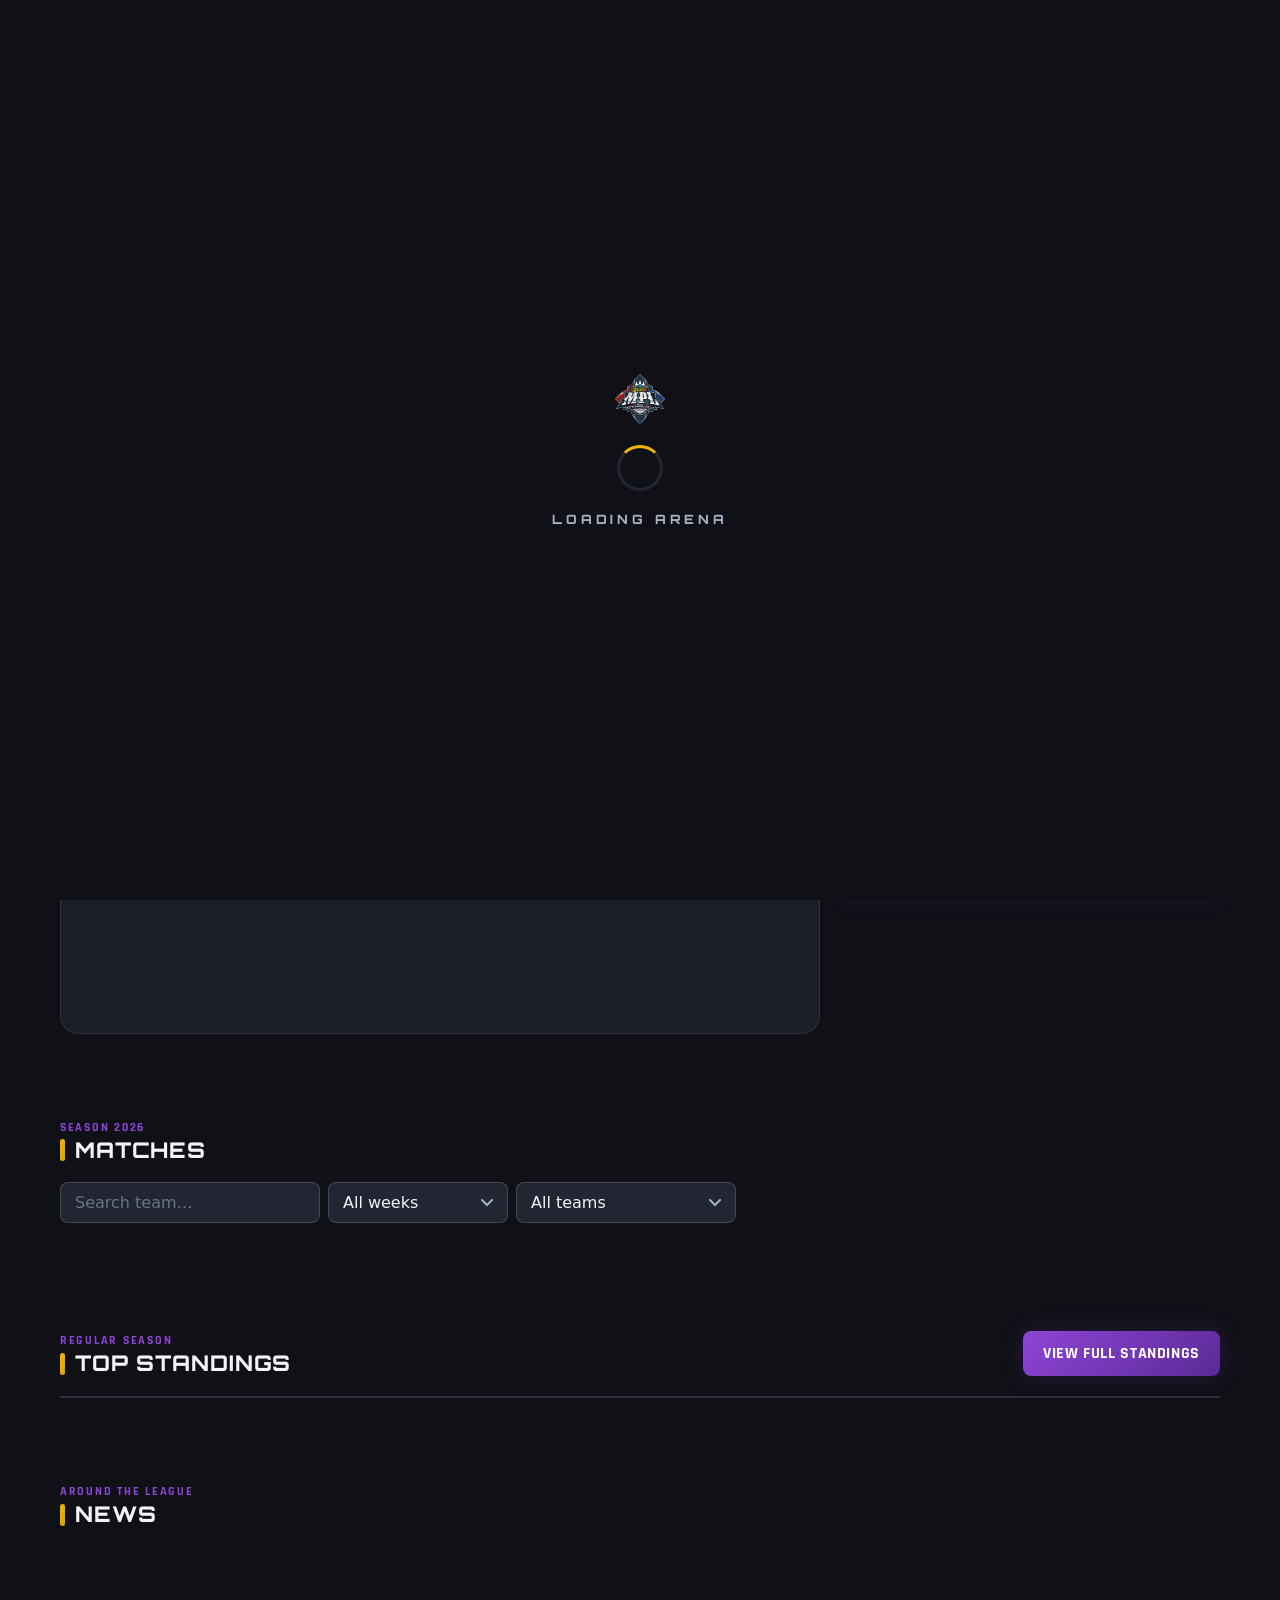
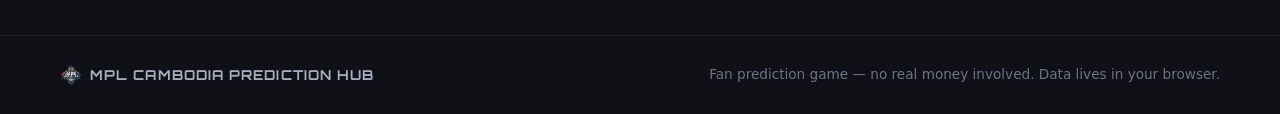
<file: index.html>
<!DOCTYPE html>
<html lang="en">
<head>
  <meta charset="UTF-8">
  <meta name="viewport" content="width=device-width, initial-scale=1.0">
  <title>MPL Cambodia Prediction Hub — Home</title>
  <meta name="description" content="MPL Cambodia esports prediction hub — live stream, upcoming matches, standings and fan predictions.">
  <link rel="icon" type="image/svg+xml" href="assets/favicon.svg">
  <link rel="stylesheet" href="css/style.css">
</head>
<body data-page="home">
  <!-- Boot loader -->
  <div class="loader" id="loader" role="status" aria-label="Loading">
    <img class="l-mark" src="assets/favicon.svg" alt="MPL Cambodia">
    <div class="l-ring"></div>
    <div class="l-text">Loading arena</div>
  </div>

  <!-- Navigation -->
  <nav class="nav" data-component="nav-main">
    <div class="container nav-inner">
      <a class="nav-brand" href="index.html" aria-label="MPL Cambodia home">
        <img src="assets/favicon.svg" alt="">
        <span>MPL <span class="accent">Cambodia</span></span>
      </a>
      <ul class="nav-links" id="navLinks">
        <li><a href="index.html" data-nav="home" class="active">Home</a></li>
        <li><a href="standings.html" data-nav="standings">Standings</a></li>
        <li><a href="predictions.html" data-nav="predictions">Predictions</a></li>
        <li><a href="profile.html" data-nav="profile">Profile</a></li>
        <li class="admin-link hidden"><a href="admin.html" data-nav="admin">Admin</a></li>
      </ul>
      <div class="nav-actions">
        <div id="navUserArea"></div>
        <button class="burger" id="burger" aria-label="Toggle navigation menu" aria-expanded="false">
          <span></span><span></span><span></span>
        </button>
      </div>
    </div>
  </nav>

  <main id="main">
    <!-- Hero -->
    <section class="hero">
      <img class="hero-bg" src="assets/img/hero-arena.jpg" alt="Esports arena stage with glowing trophy" loading="eager">
      <div class="container hero-inner">
        <span class="eyebrow">MPL Cambodia · Season 2026</span>
        <h1>Predict. Watch. <span class="gold">Win.</span></h1>
        <p>Lock in your predictions for every MPL Cambodia match, climb the leaderboard, and prove you know the meta.</p>
        <div class="hero-cta">
          <a class="btn btn-gold" href="predictions.html">Make predictions</a>
          <a class="btn btn-ghost" href="standings.html">View standings</a>
        </div>
      </div>
    </section>

    <!-- Live stream -->
    <section class="section" aria-labelledby="streamH">
      <div class="container">
        <div class="section-head">
          <div>
            <span class="eyebrow" id="streamEyebrow">Official broadcast</span>
            <h2 class="section-title" id="streamH">Live stream</h2>
          </div>
          <span id="liveBadge"></span>
        </div>
        <div class="grid stream-grid" style="grid-template-columns: 2fr 1fr;">
          <div class="stream-panel" id="streamPanel"></div>
          <aside class="stream-side">
            <div class="card glass">
              <div class="eyebrow">Now on air</div>
              <h3 class="mt-8" id="streamTitle">MPL Cambodia Official Stream</h3>
              <p class="text-2 mt-8" id="streamSub">The official broadcast of the MPL Cambodia 2026 regular season.</p>
            </div>
            <div class="card glass">
              <div class="eyebrow">Next match</div>
              <div id="nextMatchMini" class="mt-8"></div>
            </div>
            <a class="btn btn-violet btn-block" href="#" id="watchBtn" target="_blank" rel="noopener" aria-label="Open the YouTube stream in a new tab">Open on YouTube</a>
          </aside>
        </div>
      </div>
    </section>

    <!-- Upcoming matches -->
    <section class="section" aria-labelledby="matchesH">
      <div class="container">
        <div class="section-head">
          <div>
            <span class="eyebrow" id="matchesWeekLabel">Season 2026</span>
            <h2 class="section-title" id="matchesH">Matches</h2>
          </div>
        </div>
        <div class="flex gap-8 mb-24">
          <input class="input" id="matchSearch" placeholder="Search team…" aria-label="Search matches by team" style="max-width:260px;">
          <select class="select" id="weekFilter" aria-label="Filter by week" style="max-width:180px;">
            <option value="all">All weeks</option>
          </select>
          <select class="select" id="teamFilter" aria-label="Filter by team" style="max-width:220px;">
            <option value="all">All teams</option>
          </select>
        </div>
        <div class="grid grid-3" id="matchGrid"></div>
        <div class="empty hidden" id="matchEmpty">
          <div class="e-icon">🎮</div>
          <div>No matches match your filters.</div>
        </div>
      </div>
    </section>

    <!-- Small standings -->
    <section class="section" aria-labelledby="standH">
      <div class="container">
        <div class="section-head">
          <div>
            <span class="eyebrow">Regular season</span>
            <h2 class="section-title" id="standH">Top standings</h2>
          </div>
          <a class="btn btn-violet" href="standings.html">View full standings</a>
        </div>
        <div class="table-wrap" id="miniStandings"></div>
      </div>
    </section>

    <!-- News -->
    <section class="section" aria-labelledby="newsH">
      <div class="container">
        <div class="section-head">
          <div>
            <span class="eyebrow">Around the league</span>
            <h2 class="section-title" id="newsH">News</h2>
          </div>
        </div>
        <div class="grid grid-3" id="newsGrid"></div>
      </div>
    </section>
  </main>

  <!-- Footer -->
  <footer class="footer">
    <div class="container footer-inner">
      <div class="brand"><img src="assets/favicon.svg" alt="">MPL Cambodia Prediction Hub</div>
      <div>Fan prediction game — no real money involved. Data lives in your browser.</div>
    </div>
  </footer>

  <!-- Auth modal -->
  <div class="modal-overlay" id="authModal" aria-hidden="true">
    <div class="modal" role="dialog" aria-modal="true" aria-labelledby="authTitle">
      <div class="m-head">
        <h3 class="m-title" id="authTitle">Login</h3>
        <button class="m-close" id="authClose" aria-label="Close dialog">×</button>
      </div>
      <div class="auth-tabs">
        <button class="active" data-atab="login" type="button">Login</button>
        <button data-atab="register" type="button">Create account</button>
      </div>
      <form id="authForm" novalidate>
        <div class="field">
          <label for="authUser">Username</label>
          <input class="input" id="authUser" autocomplete="username" placeholder="Your username" required>
        </div>
        <div class="field">
          <label for="authPass">Password</label>
          <input class="input" id="authPass" type="password" autocomplete="current-password" placeholder="••••••••" required>
        </div>
        <p class="form-error hidden" id="authError"></p>
        <button class="btn btn-gold btn-block" type="submit" id="authSubmit">Login</button>
        <p class="form-note">Demo build — accounts are stored in your browser's LocalStorage only.</p>
      </form>
    </div>
  </div>

  <!-- Toast stack -->
  <div class="toast-stack" id="toastStack" aria-live="polite"></div>

    <script src="js/utils.js"></script>
  <script src="js/supabase-config.js"></script>
  <script src="assets/vendor/supabase.min.js"></script>
  <script src="js/store.js"></script>
  <script src="js/auth.js"></script>
  <script src="js/scoring.js"></script>
  <script src="js/cloud.js"></script>
  <script src="js/ui.js"></script>
  <script src="js/pages/home.js"></script>
  <script src="js/app.js"></script>
</body>
</html>
</file>
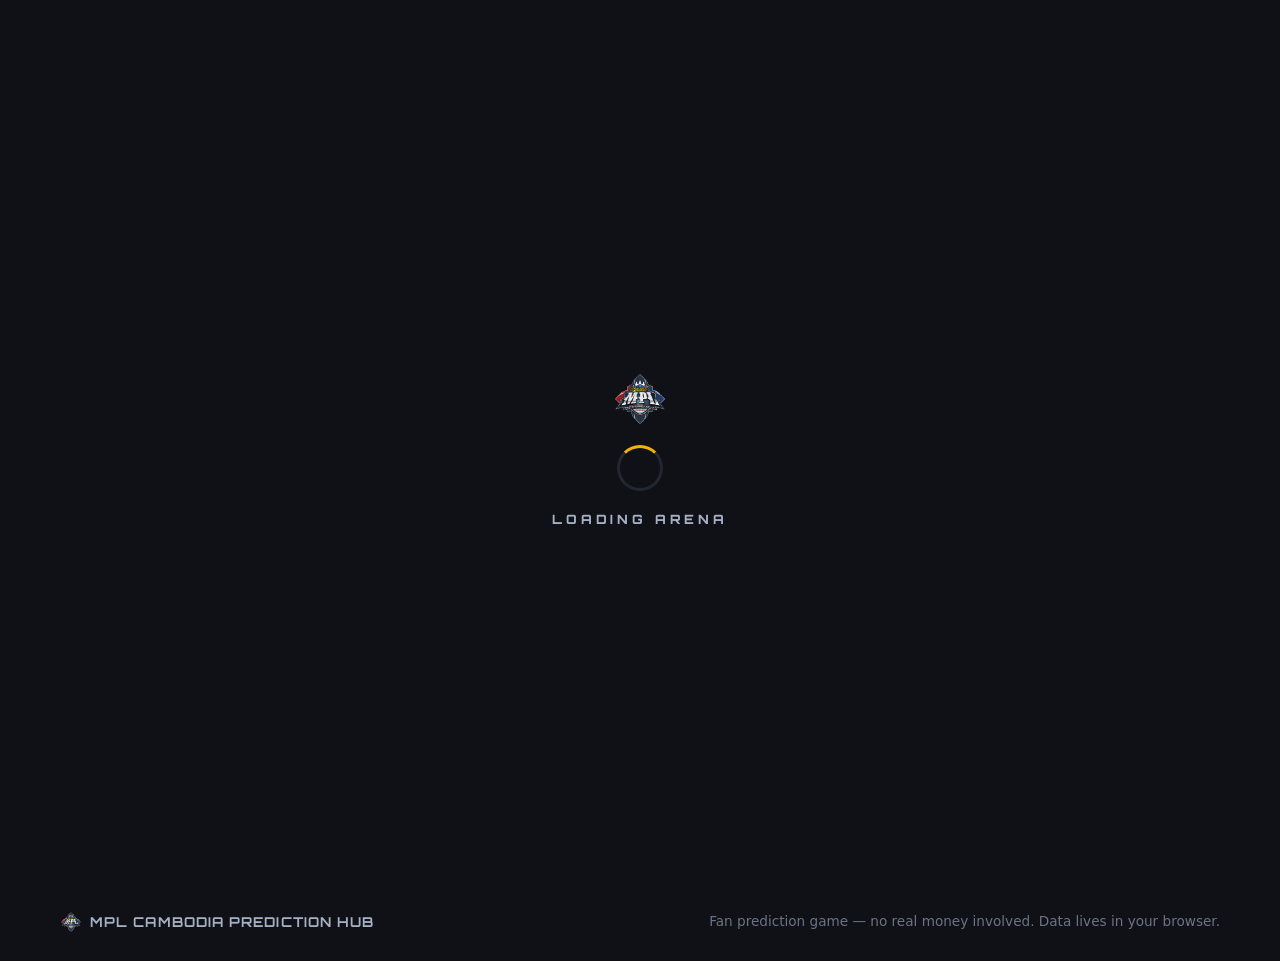
<file: admin.html>
<!DOCTYPE html>
<html lang="en">
<head>
  <meta charset="UTF-8">
  <meta name="viewport" content="width=device-width, initial-scale=1.0">
  <title>MPL Cambodia — Admin Panel</title>
  <meta name="description" content="Admin panel for MPL Cambodia Prediction Hub — manage teams, matches, results, live stream and news.">
  <link rel="icon" type="image/svg+xml" href="assets/favicon.svg">
  <link rel="stylesheet" href="css/style.css">
</head>
<body data-page="admin">
  <div class="loader" id="loader" role="status" aria-label="Loading">
    <img class="l-mark" src="assets/favicon.svg" alt="MPL Cambodia">
    <div class="l-ring"></div>
    <div class="l-text">Loading arena</div>
  </div>
  <script>setTimeout(function(){var l=document.getElementById("loader");if(l)l.classList.add("hidden");},15000);</script>

  <nav class="nav" data-component="nav-main">
    <div class="container nav-inner">
      <a class="nav-brand" href="index.html" aria-label="MPL Cambodia home">
        <img src="assets/favicon.svg" alt="">
        <span>MPL <span class="accent">Cambodia</span></span>
      </a>
      <ul class="nav-links" id="navLinks">
        <li><a href="index.html" data-nav="home">Home</a></li>
        <li><a href="standings.html" data-nav="standings">Standings</a></li>
        <li><a href="predictions.html" data-nav="predictions">Predictions</a></li>
        <li><a href="profile.html" data-nav="profile">Profile</a></li>
        <li class="admin-link hidden"><a href="admin.html" data-nav="admin" class="active">Admin</a></li>
      </ul>
      <div class="nav-actions">
        <div id="navUserArea"></div>
        <button class="burger" id="burger" aria-label="Toggle navigation menu" aria-expanded="false">
          <span></span><span></span><span></span>
        </button>
      </div>
    </div>
  </nav>

  <main id="main">
    <header class="page-header">
      <img class="bg-img" src="assets/img/news-2.jpg" alt="" aria-hidden="true">
      <div class="container">
        <span class="eyebrow">Tournament control room</span>
        <h1>Admin panel</h1>
        <p>Manage teams, matches, results, the live stream, news and tournament weeks. Changes are saved to this browser.</p>
      </div>
    </header>

    <div class="container" id="adminRoot">
      <!-- Admin login gate -->
      <div class="card max-480 hidden" id="adminLoginGate">
        <div class="text-center" style="padding:6px 0 14px;">
          <div class="eyebrow">Restricted area</div>
          <h2 class="section-title mt-8" style="justify-content:center;">Admin login</h2>
        </div>
        <form id="adminLoginForm" novalidate>
          <div class="field">
            <label for="adminUser">Username</label>
            <input class="input" id="adminUser" autocomplete="username" required>
          </div>
          <div class="field">
            <label for="adminPass">Password</label>
            <input class="input" id="adminPass" type="password" autocomplete="current-password" required>
          </div>
          <p class="form-error hidden" id="adminLoginError"></p>
          <button class="btn btn-gold btn-block" type="submit">Enter dashboard</button>
          <p class="form-note" id="adminNote">Default credentials: <strong>admin</strong> / <strong>admin123</strong> (demo only — change them in Settings).</p>
        </form>
      </div>

      <!-- Dashboard -->
      <div id="adminDash" class="hidden">
        <div class="flex-between mb-24 mt-16">
          <div>
            <span class="eyebrow">Signed in as admin</span>
            <h2 class="section-title">Dashboard</h2>
          </div>
          <button class="btn btn-ghost btn-sm" id="adminLogoutBtn">Logout</button>
        </div>

        <div class="tabs" role="tablist">
          <button class="tab-btn active" data-tab="teams" role="tab">Teams</button>
          <button class="tab-btn" data-tab="matches" role="tab">Matches</button>
          <button class="tab-btn" data-tab="live" role="tab">Live stream</button>
          <button class="tab-btn" data-tab="news" role="tab">News</button>
          <button class="tab-btn" data-tab="weeks" role="tab">Weeks & settings</button>
        </div>

        <!-- Teams tab -->
        <div class="tab-pane" data-pane="teams">
          <div class="grid grid-2 mb-24">
            <div class="card" id="teamFormCard">
              <h3 id="teamFormTitle">Add team</h3>
              <form id="teamForm" class="mt-16" novalidate>
                <input type="hidden" id="tfId">
                <div class="field">
                  <label for="tfName">Team name</label>
                  <input class="input" id="tfName" required placeholder="e.g. CFU Gaming">
                </div>
                <div class="field">
                  <label for="tfShort">Short name</label>
                  <input class="input" id="tfShort" required placeholder="e.g. CFU">
                </div>
                <div class="field">
                  <label for="tfTag">Tag (2-3 letters)</label>
                  <input class="input" id="tfTag" maxlength="3" placeholder="e.g. CFU">
                </div>
                <div class="field">
                  <label for="tfColor">Brand color</label>
                  <input class="input" id="tfColor" type="color" value="#F5B301" style="height:44px; padding:4px;">
                </div>
                <div class="field">
                  <label for="tfLogo">Team logo (SVG/PNG)</label>
                  <input class="input" id="tfLogo" type="file" accept="image/svg+xml,image/png,image/jpeg,image/webp">
                  <div class="muted mt-8" style="font-size:.78rem;">Uploading stores the logo as a data URL in this browser.</div>
                </div>
                <div class="flex gap-8">
                  <button class="btn btn-gold" type="submit" id="teamSubmit">Add team</button>
                  <button class="btn btn-ghost hidden" type="button" id="teamCancel">Cancel</button>
                </div>
              </form>
            </div>
            <div class="card">
              <h3 class="mb-16">All teams</h3>
              <div id="teamList"></div>
            </div>
          </div>
        </div>

        <!-- Matches tab -->
        <div class="tab-pane hidden" data-pane="matches">
          <div class="grid grid-2 mb-24">
            <div class="card" id="matchFormCard">
              <h3 id="matchFormTitle">Create match</h3>
              <form id="matchForm" class="mt-16" novalidate>
                <input type="hidden" id="mfId">
                <div class="grid grid-2" style="gap:12px;">
                  <div class="field">
                    <label for="mfTeamA">Team A</label>
                    <select class="select" id="mfTeamA" required></select>
                  </div>
                  <div class="field">
                    <label for="mfTeamB">Team B</label>
                    <select class="select" id="mfTeamB" required></select>
                  </div>
                </div>
                <div class="grid grid-2" style="gap:12px;">
                  <div class="field">
                    <label for="mfWeek">Week</label>
                    <select class="select" id="mfWeek" required></select>
                  </div>
                  <div class="field">
                    <label for="mfBo">Best of</label>
                    <select class="select" id="mfBo">
                      <option value="3" selected>Bo3</option>
                      <option value="5">Bo5</option>
                      <option value="7">Bo7</option>
                    </select>
                  </div>
                  <div class="field">
                    <label for="mfDate">Date & time</label>
                    <input class="input" id="mfDate" type="datetime-local" required>
                  </div>
                </div>
                <div class="flex gap-8">
                  <button class="btn btn-gold" type="submit" id="matchSubmit">Create match</button>
                  <button class="btn btn-ghost hidden" type="button" id="matchCancel">Cancel</button>
                </div>
              </form>
            </div>
            <div class="card">
              <h3 class="mb-16">Scheduled & live</h3>
              <div id="scheduledList"></div>
            </div>
          </div>
          <div class="card">
            <h3 class="mb-16">Finished — update results</h3>
            <p class="text-2 mb-16" style="font-size:.88rem;">
              Setting a result automatically updates standings, game difference, points and every user's prediction score.
            </p>
            <div id="finishedList"></div>
          </div>
        </div>

        <!-- Live tab -->
        <div class="tab-pane hidden" data-pane="live">
          <div class="card max-640">
            <h3 class="mb-8">YouTube live link</h3>
            <p class="text-2 mb-16" style="font-size:.9rem;">
              Paste any YouTube watch or live URL (e.g. https://www.youtube.com/watch?v=…). The home page embed and LIVE badge update instantly.
            </p>
            <div class="field">
              <label for="liveUrl">Live URL</label>
              <input class="input" id="liveUrl" placeholder="https://www.youtube.com/watch?v=…">
            </div>
            <div class="field">
              <label class="switch">
                <input type="checkbox" id="liveIsLive">
                <span class="track"></span>
                <span>Currently streaming (shows LIVE badge)</span>
              </label>
            </div>
            <div class="field">
              <label for="liveTitle">Stream title</label>
              <input class="input" id="liveTitle" placeholder="MPL Cambodia Official Stream">
            </div>
            <button class="btn btn-gold" id="saveLiveBtn">Save live settings</button>
          </div>
        </div>

        <!-- News tab -->
        <div class="tab-pane hidden" data-pane="news">
          <div class="grid grid-2 mb-24">
            <div class="card">
              <h3 id="newsFormTitle">Add news</h3>
              <form id="newsForm" class="mt-16" novalidate>
                <input type="hidden" id="nfId">
                <div class="field">
                  <label for="nfTitle">Title</label>
                  <input class="input" id="nfTitle" required>
                </div>
                <div class="field">
                  <label for="nfTag">Tag</label>
                  <input class="input" id="nfTag" placeholder="e.g. Recap">
                </div>
                <div class="field">
                  <label for="nfExcerpt">Excerpt</label>
                  <textarea class="input" id="nfExcerpt" required></textarea>
                </div>
                <div class="field">
                  <label for="nfBody">Body</label>
                  <textarea class="input" id="nfBody" required></textarea>
                </div>
                <div class="field">
                  <label for="nfImage">Banner image</label>
                  <input class="input" id="nfImage" type="file" accept="image/*">
                  <div class="muted mt-8" style="font-size:.78rem;">Optional — stored as a data URL.</div>
                </div>
                <div class="flex gap-8">
                  <button class="btn btn-gold" type="submit" id="newsSubmit">Add news</button>
                  <button class="btn btn-ghost hidden" type="button" id="newsCancel">Cancel</button>
                </div>
              </form>
            </div>
            <div class="card">
              <h3 class="mb-16">News items</h3>
              <div id="newsList"></div>
            </div>
          </div>
        </div>

        <!-- Weeks & settings tab -->
        <div class="tab-pane hidden" data-pane="weeks">
          <div class="grid grid-2">
            <div class="card">
              <h3 class="mb-16">Tournament weeks</h3>
              <p class="text-2 mb-16" style="font-size:.9rem;">Add, rename or remove weeks, then pick which week is currently being played. New weeks become available in the match creator.</p>
              <div id="weeksList"></div>
              <div class="flex gap-8 mt-16">
                <button class="btn btn-ghost btn-sm" id="addWeekBtn">+ Add week</button>
                <button class="btn btn-violet btn-sm" id="saveWeeksBtn">Save weeks</button>
              </div>
              <div class="field mt-16">
                <label for="curWeek">Current week (shown as "on air" on the site)</label>
                <select class="select" id="curWeek"></select>
              </div>
            </div>
            <div class="card">
              <h3 class="mb-16">Prediction points</h3>
              <p class="text-2 mb-16" style="font-size:.9rem;">Points awarded per correct prediction. Changes apply immediately to new scores and to the history/leaderboard math.</p>
              <div class="grid grid-2" style="gap:12px;">
                <div class="field">
                  <label for="ptWinner">Correct winner</label>
                  <input class="input" id="ptWinner" type="number" min="0" step="5">
                </div>
                <div class="field">
                  <label for="ptScore">Correct score</label>
                  <input class="input" id="ptScore" type="number" min="0" step="5">
                </div>
                <div class="field">
                  <label for="ptTopExact">Top 6 — exact spot</label>
                  <input class="input" id="ptTopExact" type="number" min="0" step="5">
                </div>
                <div class="field">
                  <label for="ptTopIn">Top 6 — in list</label>
                  <input class="input" id="ptTopIn" type="number" min="0" step="5">
                </div>
                <div class="field">
                  <label for="ptChamp">Champion</label>
                  <input class="input" id="ptChamp" type="number" min="0" step="5">
                </div>
              </div>
              <button class="btn btn-gold mt-8" id="savePointsBtn">Save points</button>
            </div>
            <div class="card mt-16">
              <h3 class="mb-16">Standings points</h3>
              <p class="text-2 mb-16" style="font-size:.9rem;">Separate from prediction points — table points per score line. Winners and losers can both earn points.</p>
              <div class="grid grid-2" style="gap:12px;">
                <div class="field">
                  <label for="spWin20">Win 2-0</label>
                  <input class="input" id="spWin20" type="number" min="0" step="1">
                </div>
                <div class="field">
                  <label for="spWin21">Win 2-1</label>
                  <input class="input" id="spWin21" type="number" min="0" step="1">
                </div>
                <div class="field">
                  <label for="spLoss12">Lose 1-2</label>
                  <input class="input" id="spLoss12" type="number" min="0" step="1">
                </div>
                <div class="field">
                  <label for="spLoss02">Lose 0-2</label>
                  <input class="input" id="spLoss02" type="number" min="0" step="1">
                </div>
              </div>
              <button class="btn btn-gold mt-8" id="saveStandingsBtn">Save standings points</button>
            </div>
            <div class="card">
              <h3 class="mb-16">Security</h3>
              <p class="text-2 mb-16" style="font-size:.9rem;">Change the admin password. Stored in this browser only.</p>
              <form id="adminSettingsForm" novalidate>
                <div class="field">
                  <label for="newAdminUser">Admin username</label>
                  <input class="input" id="newAdminUser" required>
                </div>
                <div class="field">
                  <label for="newAdminPass">New password</label>
                  <input class="input" id="newAdminPass" type="password" required minlength="6">
                </div>
                <button class="btn btn-gold" type="submit">Save credentials</button>
              </form>
              <h3 class="mt-24 mb-8">Data</h3>
              <div class="flex gap-8">
                <button class="btn btn-ghost btn-sm" id="resetDataBtn">Reset to seed data</button>
                <span class="muted" style="font-size:.8rem;">Clears local overrides</span>
              </div>
            </div>
          </div>
        </div>
      </div>
    </div>
  </main>

  <footer class="footer">
    <div class="container footer-inner">
      <div class="brand"><img src="assets/favicon.svg" alt="">MPL Cambodia Prediction Hub</div>
      <div>Fan prediction game — no real money involved. Data lives in your browser.</div>
    </div>
  </footer>

  <div class="modal-overlay" id="authModal" aria-hidden="true">
    <div class="modal" role="dialog" aria-modal="true" aria-labelledby="authTitle">
      <div class="m-head">
        <h3 class="m-title" id="authTitle">Login</h3>
        <button class="m-close" id="authClose" aria-label="Close dialog">×</button>
      </div>
      <div class="auth-tabs">
        <button class="active" data-atab="login" type="button">Login</button>
        <button data-atab="register" type="button">Create account</button>
      </div>
      <form id="authForm" novalidate>
        <div class="field">
          <label for="authUser">Username</label>
          <input class="input" id="authUser" autocomplete="username" placeholder="Your username" required>
        </div>
        <div class="field">
          <label for="authPass">Password</label>
          <input class="input" id="authPass" type="password" autocomplete="current-password" placeholder="••••••••" required>
        </div>
        <p class="form-error hidden" id="authError"></p>
        <button class="btn btn-gold btn-block" type="submit" id="authSubmit">Login</button>
        <p class="form-note">Demo build — accounts are stored in your browser's LocalStorage only.</p>
      </form>
    </div>
  </div>

  <div class="toast-stack" id="toastStack" aria-live="polite"></div>

    <script src="js/utils.js"></script>
  <script src="js/supabase-config.js"></script>
  <script src="assets/vendor/supabase.min.js"></script>
  <script src="js/store.js"></script>
  <script src="js/auth.js"></script>
  <script src="js/scoring.js"></script>
  <script src="js/cloud.js"></script>
  <script src="js/ui.js"></script>
  <script src="js/pages/admin.js"></script>
  <script src="js/app.js"></script>
</body>
</html>
</file>
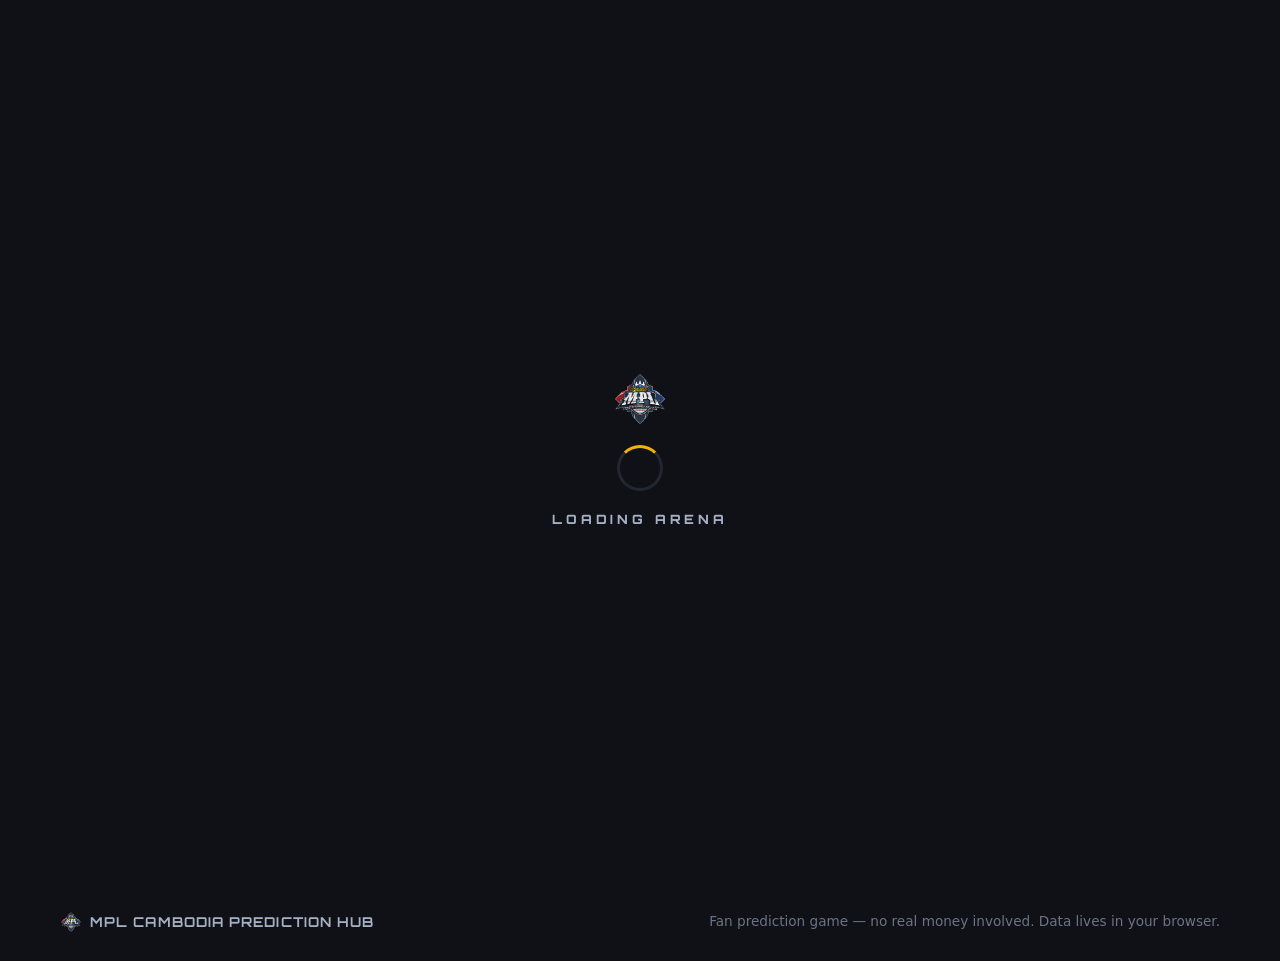
<file: predictions.html>
<!DOCTYPE html>
<html lang="en">
<head>
  <meta charset="UTF-8">
  <meta name="viewport" content="width=device-width, initial-scale=1.0">
  <title>MPL Cambodia — Predictions</title>
  <meta name="description" content="Predict MPL Cambodia match winners, correct scores, the Top 6 and the champion. Earn prediction points and climb the leaderboard.">
  <link rel="icon" type="image/svg+xml" href="assets/favicon.svg">
  <link rel="stylesheet" href="css/style.css">
</head>
<body data-page="predictions">
  <div class="loader" id="loader" role="status" aria-label="Loading">
    <img class="l-mark" src="assets/favicon.svg" alt="MPL Cambodia">
    <div class="l-ring"></div>
    <div class="l-text">Loading arena</div>
  </div>
  <script>setTimeout(function(){var l=document.getElementById("loader");if(l)l.classList.add("hidden");},15000);</script>

  <nav class="nav" data-component="nav-main">
    <div class="container nav-inner">
      <a class="nav-brand" href="index.html" aria-label="MPL Cambodia home">
        <img src="assets/favicon.svg" alt="">
        <span>MPL <span class="accent">Cambodia</span></span>
      </a>
      <ul class="nav-links" id="navLinks">
        <li><a href="index.html" data-nav="home">Home</a></li>
        <li><a href="standings.html" data-nav="standings">Standings</a></li>
        <li><a href="predictions.html" data-nav="predictions" class="active">Predictions</a></li>
        <li><a href="profile.html" data-nav="profile">Profile</a></li>
        <li class="admin-link hidden"><a href="admin.html" data-nav="admin">Admin</a></li>
      </ul>
      <div class="nav-actions">
        <div id="navUserArea"></div>
        <button class="burger" id="burger" aria-label="Toggle navigation menu" aria-expanded="false">
          <span></span><span></span><span></span>
        </button>
      </div>
    </div>
  </nav>

  <main id="main">
    <header class="page-header">
      <img class="bg-img" src="assets/img/news-1.jpg" alt="" aria-hidden="true">
      <div class="container">
        <span class="eyebrow">Prediction points · Win +100 · Exact score +200</span>
        <h1>Predictions</h1>
        <p>Pick the winner and exact score of every match. Correct winner +100, correct score +200 — both right, 300 points.</p>
      </div>
    </header>

    <div class="container" id="predictionsRoot">
      <!-- Login required gate (shown by JS) -->
      <div class="card max-640 hidden" id="predLoginGate">
        <div class="text-center" style="padding:14px 0;">
          <div class="eyebrow">Lock in your picks</div>
          <h2 class="section-title mt-8" style="justify-content:center;">Sign in to predict</h2>
          <p class="text-2 mt-8">Create a free account or log in to start earning prediction points.</p>
          <button class="btn btn-gold mt-16" id="predLoginBtn">Login / Create account</button>
        </div>
      </div>

      <div id="predContent" class="hidden">
        <!-- Match predictions -->
        <section class="section" aria-labelledby="predMatchesH">
          <div class="container" style="padding:0;">
            <div class="section-head">
              <div>
                <span class="eyebrow" id="predWeekLabel">Scheduled matches</span>
                <h2 class="section-title" id="predMatchesH">Match predictions</h2>
                <p class="muted mt-8" style="font-size:.82rem;">Predictions lock 5 minutes before each match starts.</p>
              </div>
              <div class="flex gap-8">
                <select class="select" id="predWeekFilter" aria-label="Filter by week" style="max-width:170px;">
                  <option value="all">All weeks</option>
                </select>
              </div>
            </div>
            <div class="grid grid-2" id="predMatchGrid"></div>
            <div class="empty hidden" id="predMatchEmpty">
              <div class="e-icon">🎯</div>
              <div>No predictable matches right now — check back before the next week kicks off.</div>
            </div>
          </div>
        </section>

        <!-- Season + champion -->
        <section class="section" aria-labelledby="seasonH">
          <div class="container" style="padding:0;">
            <div class="section-head">
              <div>
                <span class="eyebrow">Season long bets</span>
                <h2 class="section-title" id="seasonH">Season & champion</h2>
                <p class="muted mt-8" style="font-size:.82rem;">Top 6 closes when Week 1 ends · Champion pick closes after the last regular-season week.</p>
              </div>
            </div>
            <div class="grid grid-2">
              <div class="card">
                <h3 class="mb-8">Top 6 — regular season</h3>
                <p class="text-2" style="font-size:.9rem;">
                  Drag teams into your predicted final Top 6. Exact position +100, anywhere in the Top 6 +50.
                </p>
                <ul class="dd-list mt-16" id="top6List"></ul>
                <button class="btn btn-gold mt-16" id="saveTop6Btn">Save Top 6</button>
              </div>
              <div class="card">
                <h3 class="mb-8">Champion pick</h3>
                <p class="text-2" style="font-size:.9rem;">
                  Pick the team that lifts the trophy. Correct champion +500 points.
                </p>
                <div class="field mt-16">
                  <label for="champSelect">Your champion</label>
                  <select class="select" id="champSelect"><option value="">Select a team…</option></select>
                </div>
                <div class="flex gap-8">
                  <button class="btn btn-violet" id="saveChampBtn">Save champion</button>
                  <span class="badge badge-gold" id="champStatus"></span>
                </div>
              </div>
            </div>
          </div>
        </section>

        <!-- Stats + leaderboard -->
        <section class="section" aria-labelledby="statsH">
          <div class="container" style="padding:0;">
            <div class="section-head">
              <div>
                <span class="eyebrow">Your dashboard</span>
                <h2 class="section-title" id="statsH">Statistics</h2>
              </div>
            </div>
            <div class="grid grid-3 mb-24" id="statsGrid"></div>
            <div class="grid grid-2">
              <div class="card">
                <h3 class="mb-16">Prediction accuracy</h3>
                <div class="donut-wrap" id="accDonut"></div>
                <div class="text-center muted mt-8" style="font-size:.85rem;" id="accNote">No predictions yet</div>
              </div>
              <div class="card">
                <h3 class="mb-16">Points by week</h3>
                <div id="weeklyBars"></div>
              </div>
            </div>
            <div class="card mt-24">
              <h3 class="mb-16">Top predictors</h3>
              <div id="leaderboard"></div>
            </div>
          </div>
        </section>

        <!-- History + import/export -->
        <section class="section" aria-labelledby="histH">
          <div class="container" style="padding:0;">
            <div class="section-head">
              <div>
                <span class="eyebrow">Every pick, scored</span>
                <h2 class="section-title" id="histH">Prediction history</h2>
              </div>
              <div class="flex gap-8">
                <button class="btn btn-ghost btn-sm" id="exportBtn">Export JSON</button>
                <button class="btn btn-ghost btn-sm" id="importBtn">Import JSON</button>
                <input type="file" id="importFile" accept="application/json,.json" class="hidden">
              </div>
            </div>
            <div class="table-wrap" id="historyTable"></div>
          </div>
        </section>
      </div>
    </div>
  </main>

  <footer class="footer">
    <div class="container footer-inner">
      <div class="brand"><img src="assets/favicon.svg" alt="">MPL Cambodia Prediction Hub</div>
      <div>Fan prediction game — no real money involved. Data lives in your browser.</div>
    </div>
  </footer>

  <div class="modal-overlay" id="authModal" aria-hidden="true">
    <div class="modal" role="dialog" aria-modal="true" aria-labelledby="authTitle">
      <div class="m-head">
        <h3 class="m-title" id="authTitle">Login</h3>
        <button class="m-close" id="authClose" aria-label="Close dialog">×</button>
      </div>
      <div class="auth-tabs">
        <button class="active" data-atab="login" type="button">Login</button>
        <button data-atab="register" type="button">Create account</button>
      </div>
      <form id="authForm" novalidate>
        <div class="field">
          <label for="authUser">Username</label>
          <input class="input" id="authUser" autocomplete="username" placeholder="Your username" required>
        </div>
        <div class="field">
          <label for="authPass">Password</label>
          <input class="input" id="authPass" type="password" autocomplete="current-password" placeholder="••••••••" required>
        </div>
        <p class="form-error hidden" id="authError"></p>
        <button class="btn btn-gold btn-block" type="submit" id="authSubmit">Login</button>
        <p class="form-note">Demo build — accounts are stored in your browser's LocalStorage only.</p>
      </form>
    </div>
  </div>

  <div class="toast-stack" id="toastStack" aria-live="polite"></div>

    <script src="js/utils.js"></script>
  <script src="js/supabase-config.js"></script>
  <script src="assets/vendor/supabase.min.js"></script>
  <script src="js/store.js"></script>
  <script src="js/auth.js"></script>
  <script src="js/scoring.js"></script>
  <script src="js/cloud.js"></script>
  <script src="js/ui.js"></script>
  <script src="js/pages/predictions.js"></script>
  <script src="js/app.js"></script>
</body>
</html>
</file>
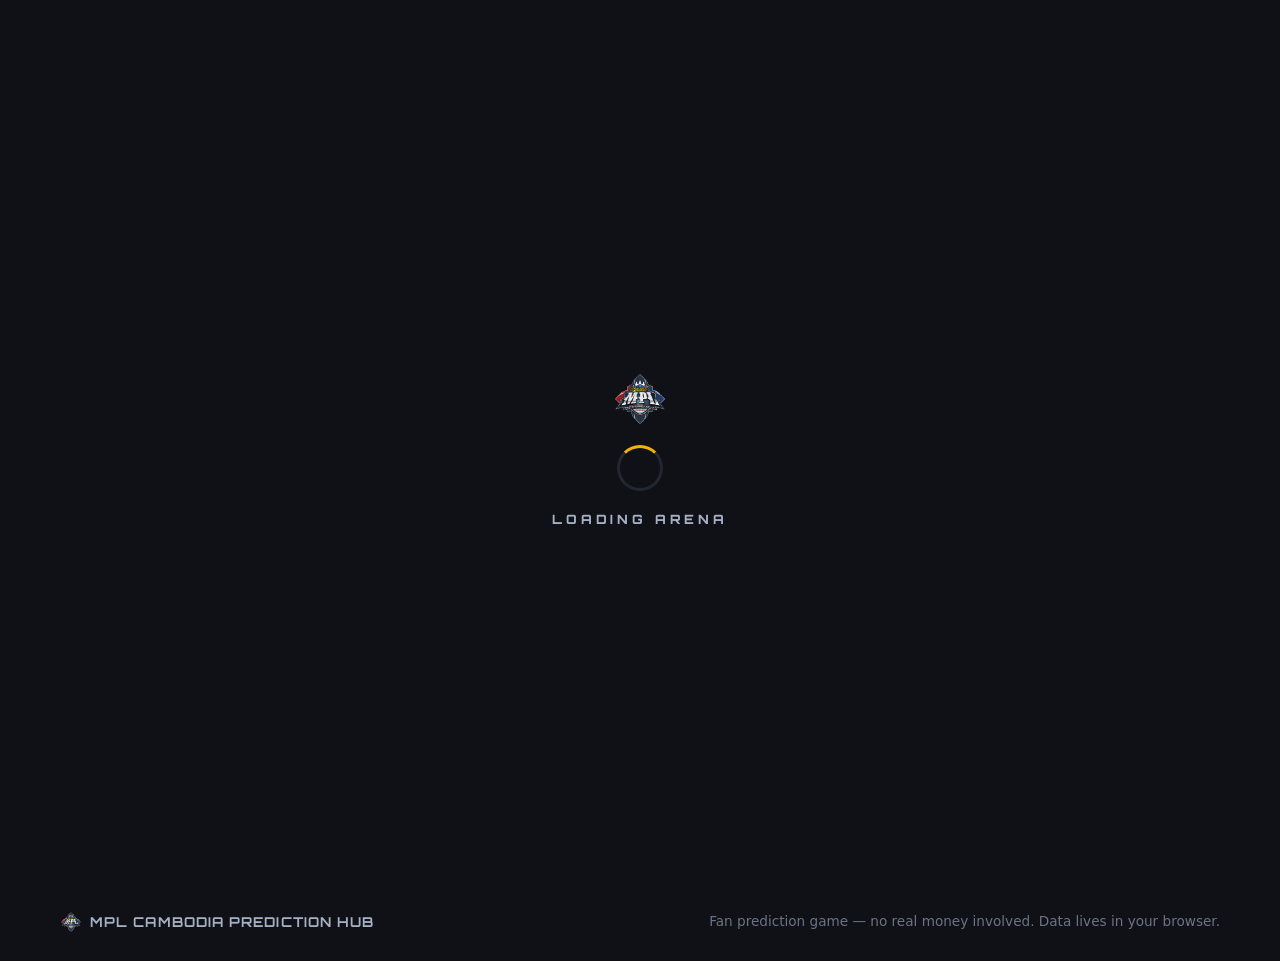
<file: profile.html>
<!DOCTYPE html>
<html lang="en">
<head>
  <meta charset="UTF-8">
  <meta name="viewport" content="width=device-width, initial-scale=1.0">
  <title>MPL Cambodia — My Profile</title>
  <meta name="description" content="Your MPL Cambodia prediction profile — points, rank, accuracy and prediction history.">
  <link rel="icon" type="image/svg+xml" href="assets/favicon.svg">
  <link rel="stylesheet" href="css/style.css">
</head>
<body data-page="profile">
  <div class="loader" id="loader" role="status" aria-label="Loading">
    <img class="l-mark" src="assets/favicon.svg" alt="MPL Cambodia">
    <div class="l-ring"></div>
    <div class="l-text">Loading arena</div>
  </div>

  <nav class="nav" data-component="nav-main">
    <div class="container nav-inner">
      <a class="nav-brand" href="index.html" aria-label="MPL Cambodia home">
        <img src="assets/favicon.svg" alt="">
        <span>MPL <span class="accent">Cambodia</span></span>
      </a>
      <ul class="nav-links" id="navLinks">
        <li><a href="index.html" data-nav="home">Home</a></li>
        <li><a href="standings.html" data-nav="standings">Standings</a></li>
        <li><a href="predictions.html" data-nav="predictions">Predictions</a></li>
        <li><a href="profile.html" data-nav="profile" class="active">Profile</a></li>
        <li class="admin-link hidden"><a href="admin.html" data-nav="admin">Admin</a></li>
      </ul>
      <div class="nav-actions">
        <div id="navUserArea"></div>
        <button class="burger" id="burger" aria-label="Toggle navigation menu" aria-expanded="false">
          <span></span><span></span><span></span>
        </button>
      </div>
    </div>
  </nav>

  <main id="main">
    <header class="page-header">
      <img class="bg-img" src="assets/img/hero-arena.jpg" alt="" aria-hidden="true">
      <div class="container">
        <span class="eyebrow">Your prediction record</span>
        <h1>Profile</h1>
        <p>Your points, accuracy and every pick across the season.</p>
      </div>
    </header>

    <div class="container" id="profileRoot">
      <div class="card max-640 hidden" id="profileLoginGate">
        <div class="text-center" style="padding:14px 0;">
          <div class="eyebrow">Your stats live here</div>
          <h2 class="section-title mt-8" style="justify-content:center;">Sign in to view your profile</h2>
          <p class="text-2 mt-8">Create a free account or log in to see your points, rank and history.</p>
          <button class="btn btn-gold mt-16" id="profileLoginBtn">Login / Create account</button>
        </div>
      </div>

      <div id="profileContent" class="hidden">
        <!-- Identity card -->
        <section class="section" aria-label="Profile overview">
          <div class="card glass flex-between" style="padding:24px;">
            <div class="flex gap-12">
              <div class="avatar" id="pfAvatar">?</div>
              <div>
                <h2 class="font-display" style="text-transform:uppercase; letter-spacing:.05em;" id="pfUsername">—</h2>
                <div class="muted" style="font-size:.85rem;" id="pfJoined">Joined —</div>
              </div>
            </div>
            <div class="flex gap-8">
              <div class="text-center">
                <div class="font-display gold" style="font-size:1.5rem; font-weight:800;" id="pfPoints">0</div>
                <div class="muted" style="font-size:.72rem; text-transform:uppercase; letter-spacing:.1em;">Points</div>
              </div>
              <div class="text-center" style="padding-left:16px; border-left:1px solid var(--border);">
                <div class="font-display" style="font-size:1.5rem; font-weight:800;" id="pfRank">—</div>
                <div class="muted" style="font-size:.72rem; text-transform:uppercase; letter-spacing:.1em;">Rank</div>
              </div>
            </div>
          </div>
        </section>

        <!-- Stats -->
        <section class="section" aria-label="Statistics">
          <div class="grid grid-3" id="pfStatsGrid"></div>
        </section>

        <!-- Season picks -->
        <section class="section" aria-label="Season picks">
          <div class="grid grid-2">
            <div class="card">
              <h3 class="mb-8">Champion pick</h3>
              <div class="flex gap-12" id="pfChamp"></div>
            </div>
            <div class="card">
              <h3 class="mb-8">Top 6 pick</h3>
              <ol class="flex gap-8" id="pfTop6" style="flex-wrap:wrap; list-style:none;"></ol>
            </div>
          </div>
        </section>

        <!-- Upcoming predicted -->
        <section class="section" aria-label="Upcoming predictions">
          <div class="section-head">
            <div>
              <span class="eyebrow">Already locked in</span>
              <h2 class="section-title">Upcoming matches predicted</h2>
            </div>
          </div>
          <div class="grid grid-2" id="pfUpcoming"></div>
        </section>

        <!-- Recent history -->
        <section class="section" aria-label="Recent history">
          <div class="section-head">
            <div>
              <span class="eyebrow">Last picks</span>
              <h2 class="section-title">Recent prediction history</h2>
            </div>
          </div>
          <div class="table-wrap" id="pfHistory"></div>
        </section>
      </div>
    </div>
  </main>

  <footer class="footer">
    <div class="container footer-inner">
      <div class="brand"><img src="assets/favicon.svg" alt="">MPL Cambodia Prediction Hub</div>
      <div>Fan prediction game — no real money involved. Data lives in your browser.</div>
    </div>
  </footer>

  <div class="modal-overlay" id="authModal" aria-hidden="true">
    <div class="modal" role="dialog" aria-modal="true" aria-labelledby="authTitle">
      <div class="m-head">
        <h3 class="m-title" id="authTitle">Login</h3>
        <button class="m-close" id="authClose" aria-label="Close dialog">×</button>
      </div>
      <div class="auth-tabs">
        <button class="active" data-atab="login" type="button">Login</button>
        <button data-atab="register" type="button">Create account</button>
      </div>
      <form id="authForm" novalidate>
        <div class="field">
          <label for="authUser">Username</label>
          <input class="input" id="authUser" autocomplete="username" placeholder="Your username" required>
        </div>
        <div class="field">
          <label for="authPass">Password</label>
          <input class="input" id="authPass" type="password" autocomplete="current-password" placeholder="••••••••" required>
        </div>
        <p class="form-error hidden" id="authError"></p>
        <button class="btn btn-gold btn-block" type="submit" id="authSubmit">Login</button>
        <p class="form-note">Demo build — accounts are stored in your browser's LocalStorage only.</p>
      </form>
    </div>
  </div>

  <div class="toast-stack" id="toastStack" aria-live="polite"></div>

    <script src="js/utils.js"></script>
  <script src="js/supabase-config.js"></script>
  <script src="assets/vendor/supabase.min.js"></script>
  <script src="js/store.js"></script>
  <script src="js/auth.js"></script>
  <script src="js/scoring.js"></script>
  <script src="js/cloud.js"></script>
  <script src="js/ui.js"></script>
  <script src="js/pages/profile.js"></script>
  <script src="js/app.js"></script>
</body>
</html>
</file>
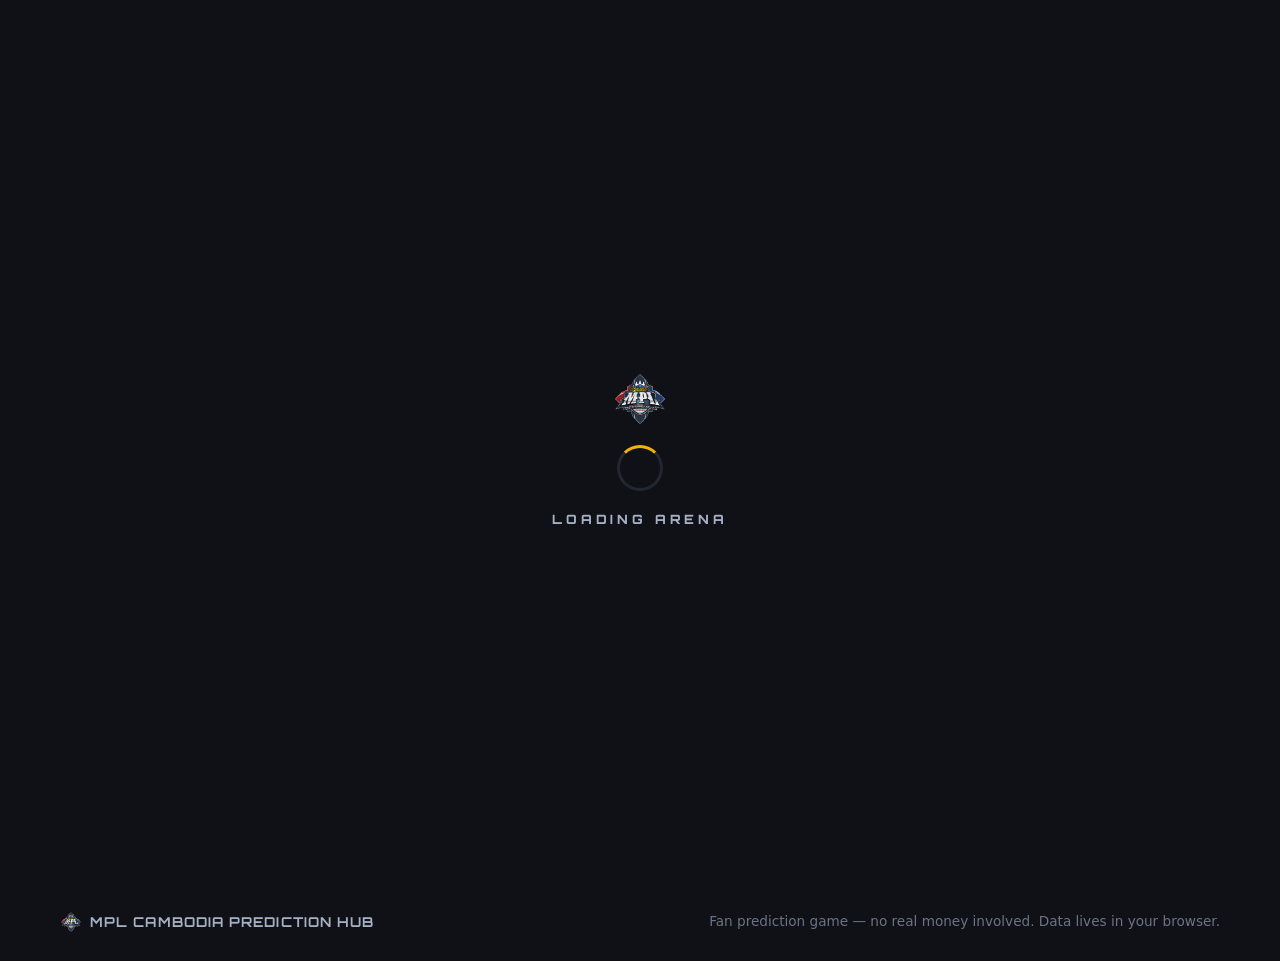
<file: standings.html>
<!DOCTYPE html>
<html lang="en">
<head>
  <meta charset="UTF-8">
  <meta name="viewport" content="width=device-width, initial-scale=1.0">
  <title>MPL Cambodia — Standings & Playoffs</title>
  <meta name="description" content="MPL Cambodia 2026 regular season standings, playoff qualification and double-elimination bracket.">
  <link rel="icon" type="image/svg+xml" href="assets/favicon.svg">
  <link rel="stylesheet" href="css/style.css">
</head>
<body data-page="standings">
  <div class="loader" id="loader" role="status" aria-label="Loading">
    <img class="l-mark" src="assets/favicon.svg" alt="MPL Cambodia">
    <div class="l-ring"></div>
    <div class="l-text">Loading arena</div>
  </div>

  <nav class="nav" data-component="nav-main">
    <div class="container nav-inner">
      <a class="nav-brand" href="index.html" aria-label="MPL Cambodia home">
        <img src="assets/favicon.svg" alt="">
        <span>MPL <span class="accent">Cambodia</span></span>
      </a>
      <ul class="nav-links" id="navLinks">
        <li><a href="index.html" data-nav="home">Home</a></li>
        <li><a href="standings.html" data-nav="standings" class="active">Standings</a></li>
        <li><a href="predictions.html" data-nav="predictions">Predictions</a></li>
        <li><a href="profile.html" data-nav="profile">Profile</a></li>
        <li class="admin-link hidden"><a href="admin.html" data-nav="admin">Admin</a></li>
      </ul>
      <div class="nav-actions">
        <div id="navUserArea"></div>
        <button class="burger" id="burger" aria-label="Toggle navigation menu" aria-expanded="false">
          <span></span><span></span><span></span>
        </button>
      </div>
    </div>
  </nav>

  <main id="main">
    <header class="page-header">
      <img class="bg-img" src="assets/img/news-3.jpg" alt="" aria-hidden="true">
      <div class="container">
        <span class="eyebrow">Regular season · Best of 3</span>
        <h1>Standings</h1>
        <p>Series wins earn table points — the league decides how many per score line. Ranking priority: points, head-to-head, then game difference. Top 6 qualify for the double-elimination playoffs.</p>
      </div>
    </header>

    <!-- Qualification legend -->
    <section class="section" aria-labelledby="standingsH">
      <div class="container">
        <div class="flex gap-12 mb-24" style="flex-wrap:wrap;">
          <span class="badge badge-gold">1–2 · Upper semifinal</span>
          <span class="badge badge-violet">3–6 · Playoffs</span>
          <span class="badge badge-muted">7–10 · Eliminated</span>
        </div>
        <div class="table-wrap" id="standingsTable"></div>
      </div>
    </section>

    <!-- Playoff bracket -->
    <section class="section" aria-labelledby="bracketH">
      <div class="container">
        <div class="section-head">
          <div>
            <span class="eyebrow" id="playoffDates">Sep 4 - 6, 2026</span>
            <h2 class="section-title" id="bracketH">Playoff bracket</h2>
          </div>
          <span class="badge badge-gold">Double elimination</span>
        </div>
        <div class="bracket-wrap">
          <div class="bracket" id="bracket"></div>
        </div>
        <p class="muted mt-16 text-2" style="font-size:.88rem;">
          Seeds 1–2 enter the upper semifinals directly. The upper-bracket winner needs one Grand Final win;
          a lower-bracket winner must beat them twice (bracket reset).
        </p>
      </div>
    </section>
  </main>

  <footer class="footer">
    <div class="container footer-inner">
      <div class="brand"><img src="assets/favicon.svg" alt="">MPL Cambodia Prediction Hub</div>
      <div>Fan prediction game — no real money involved. Data lives in your browser.</div>
    </div>
  </footer>

  <div class="modal-overlay" id="authModal" aria-hidden="true">
    <div class="modal" role="dialog" aria-modal="true" aria-labelledby="authTitle">
      <div class="m-head">
        <h3 class="m-title" id="authTitle">Login</h3>
        <button class="m-close" id="authClose" aria-label="Close dialog">×</button>
      </div>
      <div class="auth-tabs">
        <button class="active" data-atab="login" type="button">Login</button>
        <button data-atab="register" type="button">Create account</button>
      </div>
      <form id="authForm" novalidate>
        <div class="field">
          <label for="authUser">Username</label>
          <input class="input" id="authUser" autocomplete="username" placeholder="Your username" required>
        </div>
        <div class="field">
          <label for="authPass">Password</label>
          <input class="input" id="authPass" type="password" autocomplete="current-password" placeholder="••••••••" required>
        </div>
        <p class="form-error hidden" id="authError"></p>
        <button class="btn btn-gold btn-block" type="submit" id="authSubmit">Login</button>
        <p class="form-note">Demo build — accounts are stored in your browser's LocalStorage only.</p>
      </form>
    </div>
  </div>

  <div class="toast-stack" id="toastStack" aria-live="polite"></div>

    <script src="js/utils.js"></script>
  <script src="js/supabase-config.js"></script>
  <script src="assets/vendor/supabase.min.js"></script>
  <script src="js/store.js"></script>
  <script src="js/auth.js"></script>
  <script src="js/scoring.js"></script>
  <script src="js/cloud.js"></script>
  <script src="js/ui.js"></script>
  <script src="js/pages/standings.js"></script>
  <script src="js/app.js"></script>
</body>
</html>
</file>
<file: css/style.css>
/* ==========================================================================
   MPL Cambodia Prediction Hub — Design System
   Dark esports theme · gold/violet accents · glass cards
   Sections: fonts, tokens, base, layout, nav, loader, buttons, badges,
   cards, tables, forms, bracket, dashboard, toasts, modal, utilities,
   responsive, reduced motion
   ========================================================================== */

/* --------------------------------------------------------------------------
   1. Fonts (self-hosted)
   -------------------------------------------------------------------------- */
@font-face {
  font-family: "Orbitron";
  src: url("../assets/fonts/orbitron-600.woff2") format("woff2");
  font-weight: 600;
  font-display: swap;
}
@font-face {
  font-family: "Orbitron";
  src: url("../assets/fonts/orbitron-700.woff2") format("woff2");
  font-weight: 700;
  font-display: swap;
}
@font-face {
  font-family: "Orbitron";
  src: url("../assets/fonts/orbitron-800.woff2") format("woff2");
  font-weight: 800;
  font-display: swap;
}
@font-face {
  font-family: "Rajdhani";
  src: url("../assets/fonts/rajdhani-500.woff2") format("woff2");
  font-weight: 500;
  font-display: swap;
}
@font-face {
  font-family: "Rajdhani";
  src: url("../assets/fonts/rajdhani-600.woff2") format("woff2");
  font-weight: 600;
  font-display: swap;
}
@font-face {
  font-family: "Rajdhani";
  src: url("../assets/fonts/rajdhani-700.woff2") format("woff2");
  font-weight: 700;
  font-display: swap;
}

/* --------------------------------------------------------------------------
   2. Design tokens
   -------------------------------------------------------------------------- */
:root {
  /* Surfaces */
  --bg: #0F1117;
  --bg-2: #13161F;
  --card: #1B1E27;
  --card-2: #222632;
  --card-glass: rgba(27, 30, 39, 0.72);
  --border: rgba(255, 255, 255, 0.08);
  --border-strong: rgba(255, 255, 255, 0.16);

  /* Brand accents */
  --gold: #F5B301;
  --gold-2: #D9A404;
  --gold-soft: rgba(245, 179, 1, 0.12);
  --violet: #8E44D6;
  --violet-2: #5B2A96;
  --violet-soft: rgba(142, 68, 214, 0.14);

  /* Text */
  --text: #F2F4F8;
  --text-2: #A7B0C3;
  --muted: #6B7385;

  /* Status */
  --live: #FF3B4E;
  --win: #31C48D;
  --loss: #E5484D;
  --warn: #FFB020;
  --live-soft: rgba(255, 59, 78, 0.14);
  --win-soft: rgba(49, 196, 141, 0.12);
  --loss-soft: rgba(229, 72, 77, 0.12);

  /* Gradients */
  --grad-gold: linear-gradient(135deg, #F5B301 0%, #D9A404 100%);
  --grad-violet: linear-gradient(135deg, #8E44D6 0%, #5B2A96 100%);
  --grad-hero: linear-gradient(180deg, rgba(15, 17, 23, 0.55) 0%, rgba(15, 17, 23, 0.86) 72%, var(--bg) 100%);

  /* Typography */
  --font-display: "Orbitron", "Rajdhani", system-ui, sans-serif;
  --font-ui: "Rajdhani", system-ui, sans-serif;
  --font-body: system-ui, -apple-system, "Segoe UI", Roboto, "Helvetica Neue", Arial, sans-serif;

  /* Shape */
  --radius-sm: 8px;
  --radius: 14px;
  --radius-lg: 18px;
  --radius-pill: 999px;

  /* Depth */
  --shadow: 0 12px 40px rgba(0, 0, 0, 0.55);
  --glow-violet: 0 0 24px rgba(142, 68, 214, 0.18);
  --glow-gold: 0 0 24px rgba(245, 179, 1, 0.22);

  /* Motion */
  --motion-fast: 120ms;
  --motion-base: 180ms;
  --motion-slow: 300ms;
  --ease: cubic-bezier(0.2, 0, 0, 1);

  --container: 1200px;
  --nav-h: 66px;
}

/* --------------------------------------------------------------------------
   3. Base
   -------------------------------------------------------------------------- */
*,
*::before,
*::after {
  box-sizing: border-box;
  margin: 0;
  padding: 0;
}

html {
  scroll-behavior: smooth;
}

body {
  font-family: var(--font-body);
  font-size: 15px;
  line-height: 1.6;
  color: var(--text);
  background: var(--bg);
  min-height: 100vh;
  -webkit-font-smoothing: antialiased;
}

/* Ambient background glow — subtle, no mesh gradients */
body::before {
  content: "";
  position: fixed;
  inset: 0;
  z-index: -1;
  background:
    radial-gradient(900px 500px at 85% -10%, rgba(142, 68, 214, 0.16), transparent 60%),
    radial-gradient(800px 480px at 0% 15%, rgba(245, 179, 1, 0.07), transparent 55%);
  pointer-events: none;
}

img,
svg {
  display: block;
  max-width: 100%;
}

a {
  color: inherit;
  text-decoration: none;
}

button {
  font-family: inherit;
  cursor: pointer;
  border: none;
  background: none;
  color: inherit;
}

input,
select,
textarea {
  font-family: inherit;
  font-size: 1rem;
  color: var(--text);
}

h1,
h2,
h3,
h4 {
  font-family: var(--font-ui);
  font-weight: 700;
  line-height: 1.15;
  letter-spacing: 0.01em;
}

::selection {
  background: rgba(245, 179, 1, 0.35);
}

:focus-visible {
  outline: 2px solid var(--gold);
  outline-offset: 2px;
  border-radius: 4px;
}

/* --------------------------------------------------------------------------
   4. Layout
   -------------------------------------------------------------------------- */
.container {
  width: 100%;
  max-width: var(--container);
  margin: 0 auto;
  padding: 0 20px;
}

main {
  padding-top: var(--nav-h);
  min-height: calc(100vh - var(--nav-h));
}

.section {
  padding: 40px 0;
}

.section-head {
  display: flex;
  align-items: end;
  justify-content: space-between;
  gap: 16px;
  margin-bottom: 20px;
  flex-wrap: wrap;
}

.section-title {
  font-family: var(--font-display);
  font-size: 1.35rem;
  font-weight: 800;
  text-transform: uppercase;
  letter-spacing: 0.04em;
  display: flex;
  align-items: center;
  gap: 10px;
}

.section-title::before {
  content: "";
  width: 5px;
  height: 22px;
  border-radius: 3px;
  background: var(--grad-gold);
}

.eyebrow {
  font-family: var(--font-ui);
  font-size: 0.78rem;
  font-weight: 700;
  text-transform: uppercase;
  letter-spacing: 0.14em;
  color: var(--violet);
}

.page-header {
  position: relative;
  padding: 56px 0 28px;
  overflow: hidden;
}

.page-header .bg-img {
  position: absolute;
  inset: 0;
  object-fit: cover;
  width: 100%;
  height: 100%;
  opacity: 0.28;
  z-index: 0;
}

.page-header .container {
  position: relative;
  z-index: 1;
}

.page-header h1 {
  font-family: var(--font-display);
  font-size: clamp(1.6rem, 4vw, 2.4rem);
  font-weight: 800;
  text-transform: uppercase;
  letter-spacing: 0.05em;
  margin: 6px 0 4px;
}

.page-header p {
  color: var(--text-2);
  max-width: 640px;
}

/* Hero */
.hero {
  position: relative;
  display: flex;
  align-items: center;
  min-height: 400px;
  padding: 70px 0;
  overflow: hidden;
  border-bottom: 1px solid var(--border);
}

.hero .hero-bg {
  position: absolute;
  inset: 0;
  width: 100%;
  height: 100%;
  object-fit: cover;
  object-position: center 30%;
  z-index: 0;
}

.hero::after {
  content: "";
  position: absolute;
  inset: 0;
  z-index: 1;
  background: var(--grad-hero);
}

.hero-inner {
  position: relative;
  z-index: 2;
  max-width: 720px;
}

.hero-inner h1 {
  font-family: var(--font-display);
  font-weight: 800;
  font-size: clamp(2rem, 5.4vw, 3.3rem);
  text-transform: uppercase;
  letter-spacing: 0.04em;
  line-height: 1.08;
  margin: 10px 0 14px;
}

.hero-inner h1 .gold {
  color: var(--gold);
  text-shadow: 0 0 30px rgba(245, 179, 1, 0.45);
}

.hero-inner p {
  color: var(--text-2);
  font-size: 1.02rem;
  max-width: 540px;
}

.hero-cta {
  display: flex;
  gap: 12px;
  margin-top: 24px;
  flex-wrap: wrap;
}

.hero-cta .btn {
  padding: 12px 26px;
  font-size: 1.02rem;
}

.stream-grid {
  align-items: start;
}

@media (max-width: 900px) {
  .stream-grid {
    grid-template-columns: 1fr !important;
  }
}

/* --------------------------------------------------------------------------
   5. Navigation
   -------------------------------------------------------------------------- */
.nav {
  position: fixed;
  top: 0;
  left: 0;
  right: 0;
  z-index: 100;
  height: var(--nav-h);
  background: rgba(15, 17, 23, 0.82);
  backdrop-filter: blur(14px);
  -webkit-backdrop-filter: blur(14px);
  border-bottom: 1px solid var(--border);
}

.nav-inner {
  height: var(--nav-h);
  display: flex;
  align-items: center;
  gap: 20px;
  justify-content: space-between;
}

.nav-brand {
  display: flex;
  align-items: center;
  gap: 10px;
  font-family: var(--font-display);
  font-weight: 800;
  font-size: 1rem;
  text-transform: uppercase;
  letter-spacing: 0.06em;
  color: var(--text);
}

.nav-brand img {
  width: 34px;
  height: 34px;
}

.nav-brand .accent {
  color: var(--gold);
}

.nav-links {
  display: flex;
  align-items: center;
  gap: 4px;
  list-style: none;
}

.nav-links a {
  display: block;
  padding: 9px 14px;
  border-radius: var(--radius-sm);
  font-family: var(--font-ui);
  font-weight: 600;
  font-size: 1rem;
  letter-spacing: 0.03em;
  color: var(--text-2);
  transition: color var(--motion-fast) var(--ease), background var(--motion-fast) var(--ease);
}

.nav-links a:hover {
  color: var(--text);
  background: rgba(255, 255, 255, 0.05);
}

.nav-links a.active {
  color: var(--gold);
  background: var(--gold-soft);
}

.nav-actions {
  display: flex;
  align-items: center;
  gap: 10px;
}

.nav-user {
  display: flex;
  align-items: center;
  gap: 8px;
  padding: 6px 12px 6px 6px;
  border-radius: var(--radius-pill);
  background: var(--card);
  border: 1px solid var(--border);
  font-family: var(--font-ui);
  font-weight: 600;
  color: var(--text);
}

.nav-user .avatar {
  width: 28px;
  height: 28px;
  font-size: 0.72rem;
}

/* Hamburger */
.burger {
  display: none;
  flex-direction: column;
  gap: 5px;
  padding: 8px;
}

.burger span {
  width: 22px;
  height: 2px;
  border-radius: 2px;
  background: var(--text);
  transition: transform var(--motion-base) var(--ease), opacity var(--motion-base) var(--ease);
}

.burger.open span:nth-child(1) {
  transform: translateY(7px) rotate(45deg);
}
.burger.open span:nth-child(2) {
  opacity: 0;
}
.burger.open span:nth-child(3) {
  transform: translateY(-7px) rotate(-45deg);
}

/* --------------------------------------------------------------------------
   6. Avatar (initials-based, no image needed)
   -------------------------------------------------------------------------- */
.avatar {
  display: inline-flex;
  align-items: center;
  justify-content: center;
  width: 44px;
  height: 44px;
  border-radius: 50%;
  background: var(--grad-violet);
  color: #fff;
  font-family: var(--font-display);
  font-weight: 700;
  font-size: 0.95rem;
  text-transform: uppercase;
  flex-shrink: 0;
  border: 1px solid var(--border-strong);
}

/* --------------------------------------------------------------------------
   7. Buttons
   -------------------------------------------------------------------------- */
.btn {
  display: inline-flex;
  align-items: center;
  justify-content: center;
  gap: 8px;
  padding: 10px 20px;
  border-radius: var(--radius-sm);
  font-family: var(--font-ui);
  font-weight: 700;
  font-size: 0.98rem;
  letter-spacing: 0.04em;
  text-transform: uppercase;
  transition: transform var(--motion-fast) var(--ease), box-shadow var(--motion-base) var(--ease),
    filter var(--motion-base) var(--ease), background var(--motion-base) var(--ease);
  user-select: none;
  white-space: nowrap;
}

.btn:active {
  transform: translateY(1px);
}

.btn-gold {
  background: var(--grad-gold);
  color: #1a1405;
  box-shadow: var(--glow-gold);
}

.btn-gold:hover {
  transform: translateY(-2px);
  filter: brightness(1.07);
}

.btn-violet {
  background: var(--grad-violet);
  color: #fff;
  box-shadow: var(--glow-violet);
}

.btn-violet:hover {
  transform: translateY(-2px);
  filter: brightness(1.1);
}

.btn-ghost {
  background: transparent;
  color: var(--text-2);
  border: 1px solid var(--border-strong);
}

.btn-ghost:hover {
  color: var(--text);
  border-color: var(--violet);
  background: var(--violet-soft);
}

.btn-danger {
  background: var(--loss-soft);
  color: var(--loss);
  border: 1px solid rgba(229, 72, 77, 0.35);
}

.btn-danger:hover {
  background: rgba(229, 72, 77, 0.24);
}

.btn-sm {
  padding: 6px 14px;
  font-size: 0.85rem;
}

.btn-block {
  width: 100%;
}

.btn:disabled {
  opacity: 0.5;
  pointer-events: none;
}

/* --------------------------------------------------------------------------
   8. Badges & chips
   -------------------------------------------------------------------------- */
.badge {
  display: inline-flex;
  align-items: center;
  gap: 6px;
  padding: 3px 10px;
  border-radius: 6px;
  font-family: var(--font-ui);
  font-weight: 700;
  font-size: 0.76rem;
  text-transform: uppercase;
  letter-spacing: 0.08em;
  border: 1px solid var(--border);
  background: var(--card-2);
  color: var(--text-2);
  white-space: nowrap;
}

.badge-gold {
  background: var(--gold-soft);
  border-color: rgba(245, 179, 1, 0.4);
  color: var(--gold);
}

.badge-violet {
  background: var(--violet-soft);
  border-color: rgba(142, 68, 214, 0.4);
  color: #C39AF2;
}

.badge-muted {
  background: rgba(255, 255, 255, 0.04);
  border-color: var(--border);
  color: var(--muted);
}

.badge-win {
  background: var(--win-soft);
  border-color: rgba(49, 196, 141, 0.35);
  color: var(--win);
}

.badge-loss {
  background: var(--loss-soft);
  border-color: rgba(229, 72, 77, 0.35);
  color: var(--loss);
}

.badge-live {
  background: var(--live-soft);
  border-color: rgba(255, 59, 78, 0.45);
  color: var(--live);
}

.badge-live .dot {
  width: 7px;
  height: 7px;
  border-radius: 50%;
  background: var(--live);
  animation: pulse 1.4s ease-in-out infinite;
}

@keyframes pulse {
  0%,
  100% {
    box-shadow: 0 0 0 0 rgba(255, 59, 78, 0.6);
  }
  50% {
    box-shadow: 0 0 0 6px rgba(255, 59, 78, 0);
  }
}

.chip {
  padding: 6px 14px;
  border-radius: var(--radius-pill);
  border: 1px solid var(--border-strong);
  background: var(--card);
  color: var(--text-2);
  font-family: var(--font-ui);
  font-weight: 600;
  font-size: 0.9rem;
  transition: all var(--motion-fast) var(--ease);
}

.chip:hover {
  border-color: var(--violet);
  color: var(--text);
}

.chip.active {
  background: var(--violet-soft);
  border-color: var(--violet);
  color: #fff;
}

/* --------------------------------------------------------------------------
   9. Cards
   -------------------------------------------------------------------------- */
.card {
  background: var(--card);
  border: 1px solid var(--border);
  border-radius: var(--radius);
  padding: 20px;
}

.glass {
  background: var(--card-glass);
  backdrop-filter: blur(12px);
  -webkit-backdrop-filter: blur(12px);
  border: 1px solid var(--border);
  border-radius: var(--radius);
}

.grid {
  display: grid;
  gap: 20px;
}

.grid-3 {
  grid-template-columns: repeat(3, 1fr);
}
.grid-2 {
  grid-template-columns: repeat(2, 1fr);
}

/* Match card */
.match-card {
  position: relative;
  overflow: hidden;
  background: var(--card);
  border: 1px solid var(--border);
  border-radius: var(--radius);
  padding: 22px 20px;
  transition: transform var(--motion-base) var(--ease), border-color var(--motion-base) var(--ease),
    box-shadow var(--motion-base) var(--ease);
}

.match-card:hover {
  transform: translateY(-3px);
  border-color: rgba(142, 68, 214, 0.55);
  box-shadow: var(--shadow), var(--glow-violet);
}

.match-card.live {
  border-color: rgba(255, 59, 78, 0.5);
}

.match-card .mc-top {
  display: flex;
  align-items: center;
  justify-content: space-between;
  margin-bottom: 14px;
}

.match-card .mc-teams {
  display: grid;
  grid-template-columns: 1fr auto 1fr;
  align-items: center;
  gap: 10px;
  margin-bottom: 14px;
}

.team-block {
  display: flex;
  flex-direction: column;
  align-items: center;
  gap: 8px;
  text-align: center;
  min-width: 0;
}

.team-block img {
  width: 52px;
  height: 52px;
  object-fit: contain;
  filter: drop-shadow(0 4px 10px rgba(0, 0, 0, 0.5));
  transition: transform var(--motion-base) var(--ease);
}

.match-card:hover .team-block img {
  transform: scale(1.06);
}

.team-block .t-name {
  font-family: var(--font-ui);
  font-weight: 700;
  font-size: 0.98rem;
  line-height: 1.2;
  white-space: nowrap;
  overflow: hidden;
  text-overflow: ellipsis;
  max-width: 100%;
}

.team-block .t-tag {
  font-size: 0.7rem;
  color: var(--muted);
  text-transform: uppercase;
  letter-spacing: 0.1em;
}

.vs {
  font-family: var(--font-display);
  font-weight: 800;
  font-size: 0.95rem;
  color: var(--muted);
  padding: 8px;
}

.mc-meta {
  display: flex;
  justify-content: center;
  gap: 8px;
  flex-wrap: wrap;
  margin-bottom: 12px;
}

.mc-meta .sep {
  color: var(--muted);
}

.mc-countdown {
  display: flex;
  justify-content: center;
  gap: 6px;
  margin-bottom: 16px;
}

.cd-cell {
  display: flex;
  flex-direction: column;
  align-items: center;
  background: var(--card-2);
  border: 1px solid var(--border);
  border-radius: var(--radius-sm);
  padding: 6px 10px;
  min-width: 58px;
}

.cd-cell .num {
  font-family: var(--font-display);
  font-weight: 700;
  font-size: 1.15rem;
  color: var(--gold);
  font-variant-numeric: tabular-nums;
}

.cd-cell .lab {
  font-family: var(--font-ui);
  font-size: 0.66rem;
  font-weight: 700;
  text-transform: uppercase;
  letter-spacing: 0.12em;
  color: var(--muted);
}

.cd-finished {
  font-family: var(--font-ui);
  font-weight: 700;
  color: var(--muted);
  text-align: center;
  margin-bottom: 16px;
  text-transform: uppercase;
  letter-spacing: 0.06em;
}

.mc-score {
  display: flex;
  justify-content: center;
  gap: 8px;
  align-items: center;
  font-family: var(--font-display);
  font-weight: 800;
  font-size: 1.2rem;
  margin-bottom: 16px;
}

.mc-score .winner-tag {
  font-size: 0.7rem;
}

/* News card */
.news-card {
  background: var(--card);
  border: 1px solid var(--border);
  border-radius: var(--radius);
  overflow: hidden;
  transition: transform var(--motion-base) var(--ease), border-color var(--motion-base) var(--ease);
}

.news-card:hover {
  transform: translateY(-3px);
  border-color: rgba(245, 179, 1, 0.5);
}

.news-card img {
  width: 100%;
  height: 150px;
  object-fit: cover;
}

.news-card .nc-body {
  padding: 16px 18px 18px;
}

.news-card .nc-title {
  font-family: var(--font-ui);
  font-weight: 700;
  font-size: 1.05rem;
  margin: 8px 0 6px;
  line-height: 1.3;
}

.news-card .nc-excerpt {
  color: var(--text-2);
  font-size: 0.88rem;
  line-height: 1.5;
  display: -webkit-box;
  -webkit-line-clamp: 3;
  -webkit-box-orient: vertical;
  overflow: hidden;
}

.news-card .nc-date {
  font-size: 0.76rem;
  color: var(--muted);
  margin-top: 10px;
  display: flex;
  justify-content: space-between;
}

/* Stat card */
.stat-card {
  background: var(--card);
  border: 1px solid var(--border);
  border-radius: var(--radius);
  padding: 18px;
  text-align: center;
  transition: border-color var(--motion-base) var(--ease);
}

.stat-card:hover {
  border-color: rgba(142, 68, 214, 0.5);
}

.stat-card .sc-value {
  font-family: var(--font-display);
  font-weight: 800;
  font-size: 1.7rem;
  color: var(--gold);
  font-variant-numeric: tabular-nums;
}

.stat-card .sc-label {
  font-family: var(--font-ui);
  font-weight: 700;
  font-size: 0.74rem;
  text-transform: uppercase;
  letter-spacing: 0.12em;
  color: var(--muted);
  margin-top: 4px;
}

/* --------------------------------------------------------------------------
   10. Tables
   -------------------------------------------------------------------------- */
.table-wrap {
  overflow-x: auto;
  border-radius: var(--radius);
  border: 1px solid var(--border);
  background: var(--card);
}

table.data-table {
  width: 100%;
  border-collapse: collapse;
  min-width: 620px;
}

.data-table th {
  font-family: var(--font-ui);
  font-weight: 700;
  font-size: 0.72rem;
  text-transform: uppercase;
  letter-spacing: 0.12em;
  color: var(--muted);
  text-align: left;
  padding: 12px 14px;
  border-bottom: 1px solid var(--border);
  background: rgba(255, 255, 255, 0.02);
  white-space: nowrap;
}

.data-table td {
  padding: 12px 14px;
  border-bottom: 1px solid rgba(255, 255, 255, 0.04);
  font-size: 0.92rem;
  vertical-align: middle;
}

.data-table tr:last-child td {
  border-bottom: none;
}

.data-table tbody tr {
  transition: background var(--motion-fast) var(--ease);
}

.data-table tbody tr:hover {
  background: rgba(142, 68, 214, 0.07);
}

.data-table .num {
  font-variant-numeric: tabular-nums;
  text-align: center;
}

.team-cell {
  display: flex;
  align-items: center;
  gap: 12px;
  min-width: 0;
}

.team-cell img {
  width: 30px;
  height: 30px;
  object-fit: contain;
  flex-shrink: 0;
}

.team-cell .tc-name {
  font-weight: 600;
  white-space: nowrap;
  overflow: hidden;
  text-overflow: ellipsis;
}

.rank-cell {
  font-family: var(--font-display);
  font-weight: 800;
  font-size: 0.95rem;
  color: var(--text-2);
  width: 44px;
}

tr.rank-1 .rank-cell {
  color: var(--gold);
}
tr.rank-2 .rank-cell {
  color: #D9C89A;
}
tr.rank-3 .rank-cell {
  color: #B08D57;
}

tr.row-gold {
  background: linear-gradient(90deg, rgba(245, 179, 1, 0.07), transparent 55%);
}
tr.row-violet {
  background: linear-gradient(90deg, rgba(142, 68, 214, 0.08), transparent 55%);
}

/* --------------------------------------------------------------------------
   11. Forms
   -------------------------------------------------------------------------- */
.field {
  margin-bottom: 14px;
}

.field label {
  display: block;
  font-family: var(--font-ui);
  font-weight: 700;
  font-size: 0.78rem;
  text-transform: uppercase;
  letter-spacing: 0.1em;
  color: var(--text-2);
  margin-bottom: 6px;
}

.input,
.select {
  width: 100%;
  background: var(--card-2);
  border: 1px solid var(--border-strong);
  border-radius: var(--radius-sm);
  padding: 10px 14px;
  color: var(--text);
  transition: border-color var(--motion-fast) var(--ease), box-shadow var(--motion-fast) var(--ease);
}

.input::placeholder {
  color: var(--muted);
}

.input:focus,
.select:focus {
  outline: none;
  border-color: var(--gold);
  box-shadow: 0 0 0 3px rgba(245, 179, 1, 0.18);
}

.select {
  appearance: none;
  -webkit-appearance: none;
  background-image: url("data:image/svg+xml,%3Csvg xmlns='http://www.w3.org/2000/svg' width='12' height='8'%3E%3Cpath d='M1 1l5 5 5-5' stroke='%23A7B0C3' stroke-width='2' fill='none' stroke-linecap='round'/%3E%3C/svg%3E");
  background-repeat: no-repeat;
  background-position: right 14px center;
  padding-right: 36px;
  cursor: pointer;
}

.select option {
  background: var(--card-2);
  color: var(--text);
}

textarea.input {
  resize: vertical;
  min-height: 90px;
}

/* Radio pills (winner pick) */
.radio-pills {
  display: grid;
  grid-template-columns: 1fr 1fr;
  gap: 10px;
}

.radio-pill {
  position: relative;
}

.radio-pill input {
  position: absolute;
  opacity: 0;
  pointer-events: none;
}

.radio-pill .pill {
  display: flex;
  align-items: center;
  gap: 10px;
  padding: 10px 12px;
  border: 1px solid var(--border-strong);
  border-radius: var(--radius-sm);
  background: var(--card-2);
  color: var(--text-2);
  font-family: var(--font-ui);
  font-weight: 700;
  transition: all var(--motion-fast) var(--ease);
  cursor: pointer;
}

.radio-pill .pill img {
  width: 26px;
  height: 26px;
  object-fit: contain;
}

.radio-pill input:checked + .pill {
  border-color: var(--gold);
  background: var(--gold-soft);
  color: var(--text);
  box-shadow: var(--glow-gold);
}

.radio-pill input:focus-visible + .pill {
  outline: 2px solid var(--gold);
  outline-offset: 2px;
}

/* Toggle switch */
.switch {
  position: relative;
  display: inline-flex;
  align-items: center;
  gap: 10px;
  cursor: pointer;
}

.switch input {
  opacity: 0;
  width: 0;
  height: 0;
}

.switch .track {
  width: 42px;
  height: 24px;
  border-radius: var(--radius-pill);
  background: var(--card-2);
  border: 1px solid var(--border-strong);
  position: relative;
  transition: background var(--motion-base) var(--ease);
  flex-shrink: 0;
}

.switch .track::after {
  content: "";
  position: absolute;
  top: 2px;
  left: 2px;
  width: 18px;
  height: 18px;
  border-radius: 50%;
  background: var(--text-2);
  transition: transform var(--motion-base) var(--ease), background var(--motion-base) var(--ease);
}

.switch input:checked + .track {
  background: var(--violet);
  border-color: var(--violet);
}

.switch input:checked + .track::after {
  transform: translateX(18px);
  background: #fff;
}

/* --------------------------------------------------------------------------
   12. Playoff bracket
   -------------------------------------------------------------------------- */
.bracket-wrap {
  overflow-x: auto;
  padding-bottom: 8px;
  -webkit-overflow-scrolling: touch;
}

.bracket {
  display: flex;
  gap: 18px;
  min-width: 980px;
  padding: 8px 4px;
}

.bracket-col {
  display: flex;
  flex-direction: column;
  justify-content: space-around;
  gap: 16px;
  flex: 1;
  min-width: 190px;
}

.bracket-col .bcol-title {
  font-family: var(--font-ui);
  font-weight: 700;
  font-size: 0.74rem;
  text-transform: uppercase;
  letter-spacing: 0.14em;
  color: var(--muted);
  text-align: center;
  margin-bottom: 4px;
}

.bracket-col.upper .bcol-title {
  color: var(--gold);
}

.bracket-col.lower .bcol-title {
  color: #C39AF2;
}

.bracket-match {
  background: var(--card);
  border: 1px solid var(--border);
  border-radius: var(--radius-sm);
  padding: 10px 12px;
  transition: border-color var(--motion-base) var(--ease);
}

.bracket-match:hover {
  border-color: rgba(142, 68, 214, 0.5);
}

.bracket-match.done {
  border-color: rgba(49, 196, 141, 0.45);
}

.bm-team {
  display: flex;
  align-items: center;
  gap: 8px;
  padding: 5px 6px;
  border-radius: 6px;
  font-size: 0.84rem;
  font-weight: 600;
  color: var(--text-2);
}

.bm-team img {
  width: 20px;
  height: 20px;
  object-fit: contain;
  flex-shrink: 0;
}

.bm-team.winner {
  color: var(--text);
  background: rgba(245, 179, 1, 0.08);
}

.bm-team.winner .bm-score {
  color: var(--gold);
  font-weight: 700;
}

.bm-team .bm-name {
  flex: 1;
  white-space: nowrap;
  overflow: hidden;
  text-overflow: ellipsis;
}

.bm-team .bm-score {
  font-variant-numeric: tabular-nums;
  font-size: 0.8rem;
}

.bm-team.tbd {
  color: var(--muted);
  font-style: italic;
}

.bm-label {
  font-size: 0.66rem;
  color: var(--muted);
  text-transform: uppercase;
  letter-spacing: 0.1em;
  margin-top: 6px;
  text-align: center;
}

.bracket-winner-box {
  background: var(--grad-gold);
  border-radius: var(--radius-sm);
  padding: 12px;
  text-align: center;
  font-family: var(--font-display);
  font-weight: 800;
  font-size: 0.85rem;
  text-transform: uppercase;
  letter-spacing: 0.08em;
  color: #1a1405;
  box-shadow: var(--glow-gold);
}

/* --------------------------------------------------------------------------
   13. Dashboard / charts (hand-rolled SVG)
   -------------------------------------------------------------------------- */
.donut-wrap {
  position: relative;
  width: 150px;
  height: 150px;
  margin: 0 auto;
}

.donut-wrap svg {
  transform: rotate(-90deg);
}

.donut-center {
  position: absolute;
  inset: 0;
  display: flex;
  flex-direction: column;
  align-items: center;
  justify-content: center;
}

.donut-center .dv {
  font-family: var(--font-display);
  font-weight: 800;
  font-size: 1.5rem;
  color: var(--text);
}

.donut-center .dl {
  font-size: 0.7rem;
  color: var(--muted);
  text-transform: uppercase;
  letter-spacing: 0.08em;
}

.bar-row {
  display: grid;
  grid-template-columns: 84px 1fr 44px;
  align-items: center;
  gap: 10px;
  margin-bottom: 8px;
  font-size: 0.85rem;
}

.bar-row .br-label {
  color: var(--text-2);
  font-weight: 600;
  white-space: nowrap;
  overflow: hidden;
  text-overflow: ellipsis;
}

.bar-row .br-track {
  height: 10px;
  border-radius: var(--radius-pill);
  background: var(--card-2);
  border: 1px solid var(--border);
  overflow: hidden;
}

.bar-row .br-fill {
  height: 100%;
  border-radius: var(--radius-pill);
  background: var(--grad-gold);
  transition: width 600ms var(--ease);
}

.bar-row .br-val {
  font-family: var(--font-display);
  font-weight: 700;
  font-size: 0.85rem;
  color: var(--gold);
  text-align: right;
  font-variant-numeric: tabular-nums;
}

/* Leaderboard */
.leader-row {
  display: flex;
  align-items: center;
  gap: 12px;
  padding: 10px 12px;
  border-radius: var(--radius-sm);
  background: var(--card);
  border: 1px solid var(--border);
  margin-bottom: 8px;
  transition: border-color var(--motion-base) var(--ease);
}

.leader-row:hover {
  border-color: rgba(142, 68, 214, 0.5);
}

.leader-row .lr-rank {
  font-family: var(--font-display);
  font-weight: 800;
  width: 30px;
  text-align: center;
  color: var(--muted);
}

.leader-row:nth-child(1) .lr-rank {
  color: var(--gold);
}
.leader-row:nth-child(2) .lr-rank {
  color: #D9C89A;
}
.leader-row:nth-child(3) .lr-rank {
  color: #B08D57;
}

.leader-row .lr-name {
  flex: 1;
  font-weight: 600;
  overflow: hidden;
  text-overflow: ellipsis;
  white-space: nowrap;
}

.leader-row .lr-pts {
  font-family: var(--font-display);
  font-weight: 800;
  color: var(--gold);
  font-variant-numeric: tabular-nums;
}

.leader-row .lr-acc {
  font-size: 0.78rem;
  color: var(--muted);
  width: 70px;
  text-align: right;
}

/* --------------------------------------------------------------------------
   14. Drag & drop (Top 6 ranking)
   -------------------------------------------------------------------------- */
.dd-list {
  list-style: none;
  display: flex;
  flex-direction: column;
  gap: 8px;
}

.dd-item {
  display: flex;
  align-items: center;
  gap: 12px;
  padding: 10px 14px;
  background: var(--card);
  border: 1px solid var(--border);
  border-radius: var(--radius-sm);
  cursor: grab;
  transition: border-color var(--motion-fast) var(--ease), transform var(--motion-fast) var(--ease);
}

.dd-item:hover {
  border-color: rgba(142, 68, 214, 0.5);
}

.dd-item.dragging {
  opacity: 0.55;
  border-color: var(--gold);
  border-style: dashed;
}

.dd-item.droptarget {
  border-color: var(--gold);
  background: var(--gold-soft);
}

/* Locked prediction sections (match closed / Top 6 closed / champion closed) */
.card.is-locked {
  position: relative;
}

.card.is-locked .dd-list,
.card.is-locked .dd-item,
.card.is-locked .radio-pill,
.card.is-locked .select,
.card.is-locked input[type="radio"] {
  pointer-events: none;
}

.card.is-locked .dd-list {
  opacity: 0.55;
}

.match-card.is-locked {
  border-color: rgba(229, 72, 77, 0.35);
  opacity: 0.85;
}

.dd-item .dd-rank {
  font-family: var(--font-display);
  font-weight: 800;
  font-size: 0.85rem;
  color: var(--gold);
  width: 22px;
}

.dd-item img {
  width: 26px;
  height: 26px;
  object-fit: contain;
}

.dd-item .dd-name {
  flex: 1;
  font-weight: 600;
}

.dd-item .dd-handle {
  color: var(--muted);
  font-size: 0.9rem;
}

/* --------------------------------------------------------------------------
   15. Tabs (admin)
   -------------------------------------------------------------------------- */
.tabs {
  display: flex;
  gap: 8px;
  flex-wrap: wrap;
  margin-bottom: 24px;
  border-bottom: 1px solid var(--border);
  padding-bottom: 12px;
}

.tab-btn {
  padding: 9px 18px;
  border-radius: var(--radius-sm);
  font-family: var(--font-ui);
  font-weight: 700;
  font-size: 0.95rem;
  text-transform: uppercase;
  letter-spacing: 0.04em;
  color: var(--text-2);
  border: 1px solid transparent;
  transition: all var(--motion-fast) var(--ease);
}

.tab-btn:hover {
  color: var(--text);
  background: rgba(255, 255, 255, 0.04);
}

.tab-btn.active {
  color: var(--gold);
  background: var(--gold-soft);
  border-color: rgba(245, 179, 1, 0.35);
}

/* --------------------------------------------------------------------------
   16. Toasts
   -------------------------------------------------------------------------- */
.toast-stack {
  position: fixed;
  bottom: 22px;
  right: 22px;
  z-index: 500;
  display: flex;
  flex-direction: column;
  gap: 10px;
  max-width: min(360px, calc(100vw - 32px));
}

.toast {
  display: flex;
  align-items: flex-start;
  gap: 10px;
  padding: 13px 16px;
  border-radius: var(--radius-sm);
  background: var(--card-2);
  border: 1px solid var(--border-strong);
  box-shadow: var(--shadow);
  font-size: 0.92rem;
  animation: toast-in 220ms var(--ease);
}

.toast .t-icon {
  font-size: 1rem;
  line-height: 1.3;
}

.toast.success .t-icon {
  color: var(--win);
}
.toast.error .t-icon {
  color: var(--loss);
}
.toast.info .t-icon {
  color: var(--violet);
}

.toast.success {
  border-color: rgba(49, 196, 141, 0.5);
}
.toast.error {
  border-color: rgba(229, 72, 77, 0.5);
}
.toast.info {
  border-color: rgba(142, 68, 214, 0.5);
}

.toast.out {
  animation: toast-out 200ms var(--ease) forwards;
}

@keyframes toast-in {
  from {
    opacity: 0;
    transform: translateY(14px);
  }
  to {
    opacity: 1;
    transform: none;
  }
}

@keyframes toast-out {
  to {
    opacity: 0;
    transform: translateY(8px);
  }
}

/* --------------------------------------------------------------------------
   17. Modal (auth)
   -------------------------------------------------------------------------- */
.modal-overlay {
  position: fixed;
  inset: 0;
  z-index: 400;
  background: rgba(10, 12, 16, 0.72);
  backdrop-filter: blur(6px);
  display: none;
  align-items: center;
  justify-content: center;
  padding: 20px;
}

.modal-overlay.open {
  display: flex;
}

.modal {
  width: 100%;
  max-width: 420px;
  background: var(--card);
  border: 1px solid var(--border-strong);
  border-radius: var(--radius-lg);
  box-shadow: var(--shadow);
  padding: 26px;
  animation: modal-in 240ms var(--ease);
}

@keyframes modal-in {
  from {
    opacity: 0;
    transform: translateY(18px) scale(0.98);
  }
  to {
    opacity: 1;
    transform: none;
  }
}

.modal .m-head {
  display: flex;
  align-items: center;
  justify-content: space-between;
  margin-bottom: 18px;
}

.modal .m-title {
  font-family: var(--font-display);
  font-weight: 800;
  text-transform: uppercase;
  font-size: 1.05rem;
  letter-spacing: 0.05em;
}

.modal .m-close {
  font-size: 1.3rem;
  color: var(--muted);
  line-height: 1;
  padding: 4px;
}

.modal .m-close:hover {
  color: var(--text);
}

.auth-tabs {
  display: grid;
  grid-template-columns: 1fr 1fr;
  gap: 6px;
  background: var(--card-2);
  border: 1px solid var(--border);
  border-radius: var(--radius-sm);
  padding: 4px;
  margin-bottom: 18px;
}

.auth-tabs button {
  padding: 8px;
  border-radius: 6px;
  font-family: var(--font-ui);
  font-weight: 700;
  text-transform: uppercase;
  letter-spacing: 0.05em;
  font-size: 0.9rem;
  color: var(--muted);
  transition: all var(--motion-fast) var(--ease);
}

.auth-tabs button.active {
  background: var(--grad-violet);
  color: #fff;
}

.form-error {
  color: var(--loss);
  font-size: 0.85rem;
  margin-top: -6px;
  margin-bottom: 10px;
  min-height: 0;
}

.form-note {
  font-size: 0.8rem;
  color: var(--muted);
  margin-top: 12px;
  text-align: center;
}

/* --------------------------------------------------------------------------
   18. Loader & page transitions
   -------------------------------------------------------------------------- */
.loader {
  position: fixed;
  inset: 0;
  z-index: 900;
  background: var(--bg);
  display: flex;
  flex-direction: column;
  align-items: center;
  justify-content: center;
  gap: 18px;
  transition: opacity 300ms var(--ease), visibility 300ms var(--ease);
}

.loader.hidden {
  opacity: 0;
  visibility: hidden;
  pointer-events: none;
}

.loader .l-mark {
  width: 56px;
  height: 56px;
  animation: float 2.2s ease-in-out infinite;
}

.loader .l-ring {
  width: 46px;
  height: 46px;
  border-radius: 50%;
  border: 3px solid var(--card-2);
  border-top-color: var(--gold);
  animation: spin 0.9s linear infinite;
}

.loader .l-text {
  font-family: var(--font-display);
  font-weight: 800;
  font-size: 0.8rem;
  text-transform: uppercase;
  letter-spacing: 0.3em;
  color: var(--text-2);
  animation: blink 1.6s ease-in-out infinite;
}

@keyframes spin {
  to {
    transform: rotate(360deg);
  }
}

@keyframes float {
  0%,
  100% {
    transform: translateY(0);
  }
  50% {
    transform: translateY(-6px);
  }
}

@keyframes blink {
  0%,
  100% {
    opacity: 0.4;
  }
  50% {
    opacity: 1;
  }
}

/* Page content entrance */
.page-enter {
  animation: page-in 320ms var(--ease);
}

@keyframes page-in {
  from {
    opacity: 0;
    transform: translateY(10px);
  }
  to {
    opacity: 1;
    transform: none;
  }
}

/* Skeleton shimmer */
.skeleton {
  position: relative;
  overflow: hidden;
  background: var(--card);
  border-radius: var(--radius);
}

.skeleton::after {
  content: "";
  position: absolute;
  inset: 0;
  background: linear-gradient(90deg, transparent, rgba(255, 255, 255, 0.05), transparent);
  animation: shimmer 1.4s linear infinite;
}

@keyframes shimmer {
  from {
    transform: translateX(-100%);
  }
  to {
    transform: translateX(100%);
  }
}

/* Empty state */
.empty {
  text-align: center;
  padding: 46px 20px;
  color: var(--muted);
}

.empty .e-icon {
  font-size: 2rem;
  margin-bottom: 10px;
  opacity: 0.7;
}

/* --------------------------------------------------------------------------
   19. Live stream panel
   -------------------------------------------------------------------------- */
.stream-panel {
  position: relative;
  border-radius: var(--radius-lg);
  overflow: hidden;
  border: 1px solid var(--border);
  background: var(--card);
  aspect-ratio: 16 / 9;
}

.stream-panel iframe {
  position: absolute;
  inset: 0;
  width: 100%;
  height: 100%;
  border: 0;
}

.stream-offline {
  position: absolute;
  inset: 0;
  display: flex;
  flex-direction: column;
  align-items: center;
  justify-content: center;
  gap: 10px;
  text-align: center;
  padding: 20px;
  background:
    radial-gradient(600px 300px at 50% 0%, rgba(142, 68, 214, 0.22), transparent 70%),
    var(--card);
}

.stream-offline .so-icon {
  font-size: 2.4rem;
}

.stream-offline .so-title {
  font-family: var(--font-display);
  font-weight: 800;
  text-transform: uppercase;
  letter-spacing: 0.1em;
  font-size: 1.1rem;
}

.stream-offline .so-sub {
  color: var(--text-2);
  font-size: 0.9rem;
  max-width: 420px;
}

.stream-side {
  display: flex;
  flex-direction: column;
  gap: 14px;
}

/* --------------------------------------------------------------------------
   20. Footer
   -------------------------------------------------------------------------- */
.footer {
  border-top: 1px solid var(--border);
  margin-top: 48px;
  padding: 28px 0;
}

.footer-inner {
  display: flex;
  align-items: center;
  justify-content: space-between;
  gap: 16px;
  flex-wrap: wrap;
  color: var(--muted);
  font-size: 0.85rem;
}

.footer .brand {
  display: flex;
  align-items: center;
  gap: 8px;
  font-family: var(--font-display);
  font-weight: 700;
  font-size: 0.85rem;
  text-transform: uppercase;
  letter-spacing: 0.08em;
  color: var(--text-2);
}

.footer .brand img {
  width: 22px;
  height: 22px;
}

/* --------------------------------------------------------------------------
   21. Utilities
   -------------------------------------------------------------------------- */
.hidden {
  display: none !important;
}

.mt-8 { margin-top: 8px; }
.mt-16 { margin-top: 16px; }
.mt-24 { margin-top: 24px; }
.mb-8 { margin-bottom: 8px; }
.mb-16 { margin-bottom: 16px; }
.mb-24 { margin-bottom: 24px; }

.flex { display: flex; }
.flex-between { display: flex; align-items: center; justify-content: space-between; gap: 12px; flex-wrap: wrap; }
.flex-center { display: flex; align-items: center; justify-content: center; gap: 8px; }
.gap-8 { gap: 8px; }
.gap-12 { gap: 12px; }

.muted { color: var(--muted); }
.text-2 { color: var(--text-2); }
.gold { color: var(--gold); }
.violet { color: #C39AF2; }
.win { color: var(--win); }
.loss { color: var(--loss); }

.font-display { font-family: var(--font-display); }
.text-center { text-align: center; }

.w-100 { width: 100%; }
.max-640 { max-width: 640px; margin: 0 auto; }
.max-480 { max-width: 480px; margin: 0 auto; }

/* --------------------------------------------------------------------------
   22. Responsive
   -------------------------------------------------------------------------- */
@media (max-width: 1024px) {
  .grid-3 {
    grid-template-columns: repeat(2, 1fr);
  }
}

@media (max-width: 768px) {
  .nav-links {
    position: fixed;
    top: var(--nav-h);
    left: 0;
    right: 0;
    flex-direction: column;
    align-items: stretch;
    background: rgba(15, 17, 23, 0.96);
    backdrop-filter: blur(16px);
    border-bottom: 1px solid var(--border);
    padding: 10px 16px 16px;
    gap: 2px;
    transform: translateY(-12px);
    opacity: 0;
    visibility: hidden;
    transition: transform var(--motion-slow) var(--ease), opacity var(--motion-slow) var(--ease),
      visibility var(--motion-slow);
  }

  .nav-links.open {
    transform: none;
    opacity: 1;
    visibility: visible;
  }

  .nav-links a {
    padding: 12px 14px;
    font-size: 1.05rem;
  }

  .burger {
    display: flex;
  }

  .nav-user .nu-name {
    display: none;
  }

  .grid-3,
  .grid-2 {
    grid-template-columns: 1fr;
  }

  .section {
    padding: 28px 0;
  }

  .page-header {
    padding: 40px 0 22px;
  }

  .stat-card .sc-value {
    font-size: 1.4rem;
  }

  .toast-stack {
    left: 16px;
    right: 16px;
    max-width: none;
  }
}

/* --------------------------------------------------------------------------
   23. Reduced motion
   -------------------------------------------------------------------------- */
@media (prefers-reduced-motion: reduce) {
  *,
  *::before,
  *::after {
    animation-duration: 0.01ms !important;
    animation-iteration-count: 1 !important;
    transition-duration: 0.01ms !important;
  }

  html {
    scroll-behavior: auto;
  }
}
</file>
